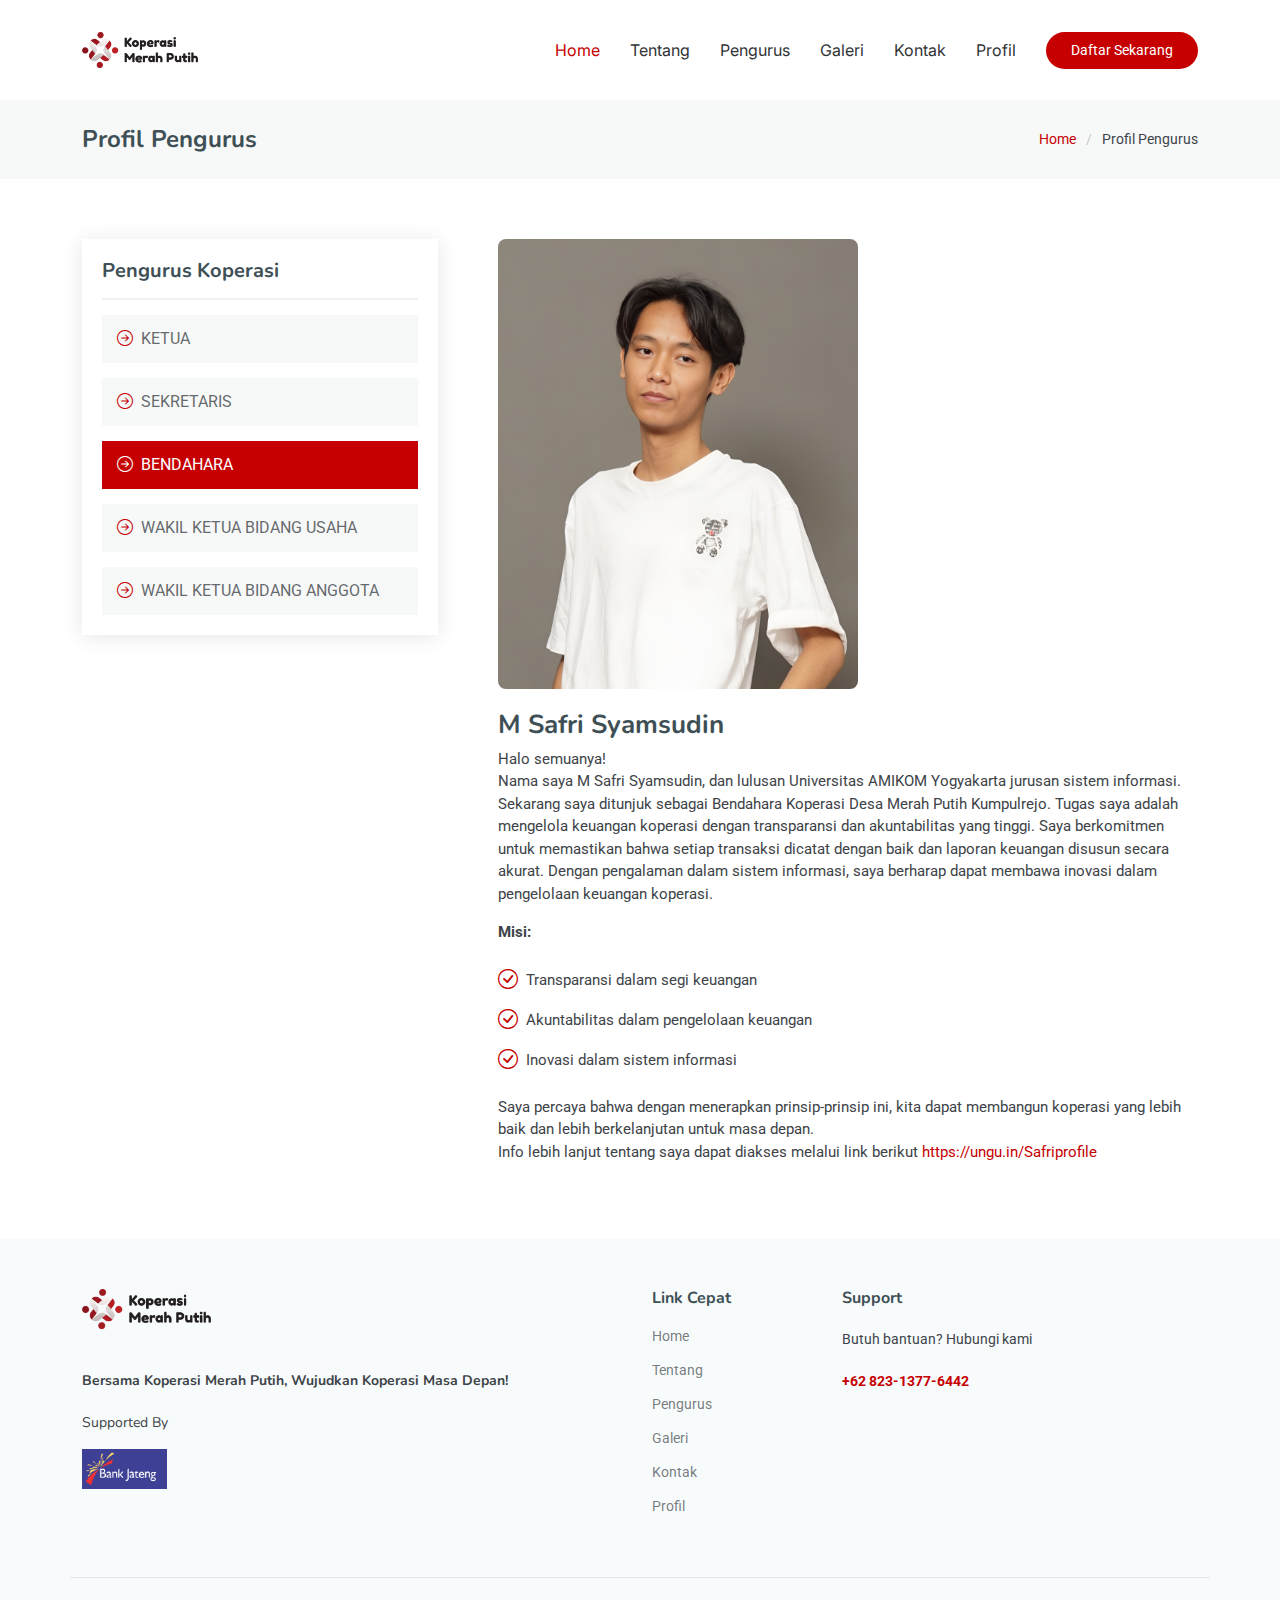
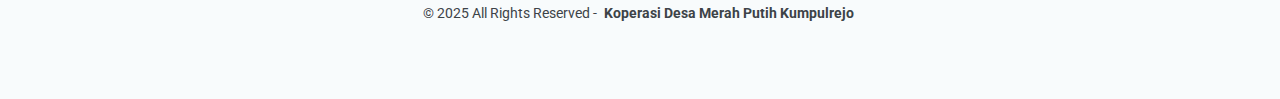
<file: profil-bendahara.html>
<!DOCTYPE html>
<html lang="en">

<head>
  <meta charset="utf-8">
  <meta content="width=device-width, initial-scale=1.0" name="viewport">
  <title>Profil Pengurus</title>
  <meta name="description" content="">
  <meta name="keywords" content="">

  <!-- Favicons -->
  <link href="assets/img/favicon.png" rel="icon">
  <link href="assets/img/apple-touch-icon.png" rel="apple-touch-icon">

  <!-- Fonts -->
  <link href="https://fonts.googleapis.com" rel="preconnect">
  <link href="https://fonts.gstatic.com" rel="preconnect" crossorigin>
  <link href="https://fonts.googleapis.com/css2?family=Roboto:ital,wght@0,100;0,300;0,400;0,500;0,700;0,900;1,100;1,300;1,400;1,500;1,700;1,900&family=Inter:wght@100;200;300;400;500;600;700;800;900&family=Nunito:ital,wght@0,200;0,300;0,400;0,500;0,600;0,700;0,800;0,900;1,200;1,300;1,400;1,500;1,600;1,700;1,800;1,900&display=swap" rel="stylesheet">

  <!-- Vendor CSS Files -->
  <link href="assets/vendor/bootstrap/css/bootstrap.min.css" rel="stylesheet">
  <link href="assets/vendor/bootstrap-icons/bootstrap-icons.css" rel="stylesheet">
  <link href="assets/vendor/aos/aos.css" rel="stylesheet">
  <link href="assets/vendor/glightbox/css/glightbox.min.css" rel="stylesheet">
  <link href="assets/vendor/swiper/swiper-bundle.min.css" rel="stylesheet">

  <!-- Main CSS File -->
  <link href="assets/css/main.css" rel="stylesheet">
</head>

<body class="service-details-page">

  <header id="header" class="header d-flex align-items-center sticky-top">
    <div class="container-fluid container-xl position-relative d-flex align-items-center">

      <a href="/" class="logo d-flex align-items-center me-auto">
        <img src="assets/img/logo.png" alt="">
      </a>

      <nav id="navmenu" class="navmenu">
        <ul>
          <li><a href="/#hero" class="active">Home</a></li>
          <li><a href="/#about">Tentang</a></li>
          <li><a href="/#features">Pengurus</a></li>
          <li><a href="/#galeri">Galeri</a></li>
          <li><a href="/#kontak">Kontak</a></li>
          <li><a href="#">Profil</a></li>
        </ul>
        <i class="mobile-nav-toggle d-xl-none bi bi-list"></i>
      </nav>
     <a class="btn-getstarted" href="https://forms.gle/8azUoTDQBbZMEzgP6">Daftar Sekarang</a>
    </div>
  </header>

  <main class="main">

    <!-- Page Title -->
    <div class="page-title" data-aos="fade">
      <div class="container d-lg-flex justify-content-between align-items-center">
        <h1 class="mb-2 mb-lg-0">Profil Pengurus</h1>
        <nav class="breadcrumbs">
          <ol>
            <li><a href="/">Home</a></li>
            <li class="current">Profil Pengurus</li>
          </ol>
        </nav>
      </div>
    </div><!-- End Page Title -->

    <!-- Service Details Section -->
    <section id="service-details" class="service-details section">

      <div class="container">

        <div class="row gy-5">

          <div class="col-lg-4" data-aos="fade-up" data-aos-delay="100">

            <div class="service-box">
              <h4>Pengurus Koperasi</h4>
              <div class="services-list">
                <a href="profil-ketua.html"><i class="bi bi-arrow-right-circle"></i><span>KETUA</span></a>
                <a href="profil-sekretaris.html"><i class="bi bi-arrow-right-circle"></i><span>SEKRETARIS</span></a>
                <a href="#" class="active"><i class="bi bi-arrow-right-circle"></i><span>BENDAHARA</span></a>
                <a href="profil-wkbu.html"><i class="bi bi-arrow-right-circle"></i><span>WAKIL KETUA BIDANG USAHA</span></a>
                <a href="profil-wkba.html"><i class="bi bi-arrow-right-circle"></i><span>WAKIL KETUA BIDANG ANGGOTA</span></a>
              </div>
            </div><!-- End Services List -->

          </div>

          <div class="col-lg-8 ps-lg-5" data-aos="fade-up" data-aos-delay="200">
            <img src="assets/img/pengurus/safri.JPG" alt="" class="img-fluid services-img">
            <h3>M Safri Syamsudin</h3>
            <p>
             Halo semuanya!<br>
             Nama saya M Safri Syamsudin, dan lulusan Universitas AMIKOM Yogyakarta jurusan sistem informasi.<br>
             Sekarang saya ditunjuk sebagai Bendahara Koperasi Desa Merah Putih Kumpulrejo. Tugas saya adalah mengelola keuangan koperasi dengan transparansi dan akuntabilitas yang tinggi. Saya berkomitmen untuk memastikan bahwa setiap transaksi dicatat dengan baik dan laporan keuangan disusun secara akurat. Dengan pengalaman dalam sistem informasi, saya berharap dapat membawa inovasi dalam pengelolaan keuangan koperasi.
            </p>
            <ul>
              <p><strong>Misi:</strong></p>
              <li><i class="bi bi-check-circle"></i> <span>Transparansi dalam segi keuangan</span></li>
              <li><i class="bi bi-check-circle"></i> <span>Akuntabilitas dalam pengelolaan keuangan</span></li>
              <li><i class="bi bi-check-circle"></i> <span>Inovasi dalam sistem informasi</span></li>
            </ul>
            <p>
             Saya percaya bahwa dengan menerapkan prinsip-prinsip ini, kita dapat membangun koperasi yang lebih baik dan lebih berkelanjutan untuk masa depan.
            <br>
            Info lebih lanjut tentang saya dapat diakses melalui link berikut <a href="https://ungu.in/Safriprofile">https://ungu.in/Safriprofile</a>
            </p>
          </div>

        </div>

      </div>

    </section><!-- /Service Details Section -->

  </main>

   <footer id="footer" class="footer position-relative light-background">

    <div class="container footer-top">
      <div class="row gy-4">
        <div class="col-lg-6 col-md-6 footer-about">
          <a href="/" class="logo d-flex align-items-center">
            <img src="assets/img/logo.png" alt="">
          </a>
          <div class="footer-kontak pt-3">
            <p><strong>Bersama Koperasi Merah Putih, Wujudkan Koperasi Masa Depan!</strong></p>
          </div>
          <div class="footer-about pt-3">
            <p>Supported By</p>
          </div>
          <div class="logo d-flex align-items-center mt-3">
            <img src="assets/img/clients/logo-bankjateng.png" alt="" class="img-fluid">
          </div>
        </div>

        <div class="col-lg-2 col-md-3 footer-links">
          <h4>Link Cepat</h4>
          <ul>
            <li><a href="/#hero" class="active">Home</a></li>
            <li><a href="/#about">Tentang</a></li>
            <li><a href="/#features">Pengurus</a></li>
            <li><a href="/#galeri">Galeri</a></li>
            <li><a href="/#kontak">Kontak</a></li>
            <li><a href="#">Profil</a></li>
          </ul>
        </div>

        <div class="col-lg-4 col-md-12 footer-newsletter">
          <h4>Support</h4>
          <p>Butuh bantuan? Hubungi kami
            <a href="https://api.whatsapp.com/send?phone=6282313776442"><br><br><strong>+62 823-1377-6442</strong></a>
          </p>
        </div>

      </div>
    </div>

    <div class="container copyright text-center mt-4">
      <p>© 2025 All Rights Reserved - <span><strong class="px-1 sitename">Koperasi Desa Merah Putih Kumpulrejo</strong></span></p>
    </div>

  </footer>

  <!-- Scroll Top -->
  <a href="#" id="scroll-top" class="scroll-top d-flex align-items-center justify-content-center"><i class="bi bi-arrow-up-short"></i></a>

  <!-- Preloader -->
  <div id="preloader"></div>

  <!-- Vendor JS Files -->
  <script src="assets/vendor/bootstrap/js/bootstrap.bundle.min.js"></script>
  <script src="assets/vendor/aos/aos.js"></script>
  <script src="assets/vendor/glightbox/js/glightbox.min.js"></script>
  <script src="assets/vendor/swiper/swiper-bundle.min.js"></script>

  <!-- Main JS File -->
  <script src="assets/js/main.js"></script>

</body>

</html>
</file>
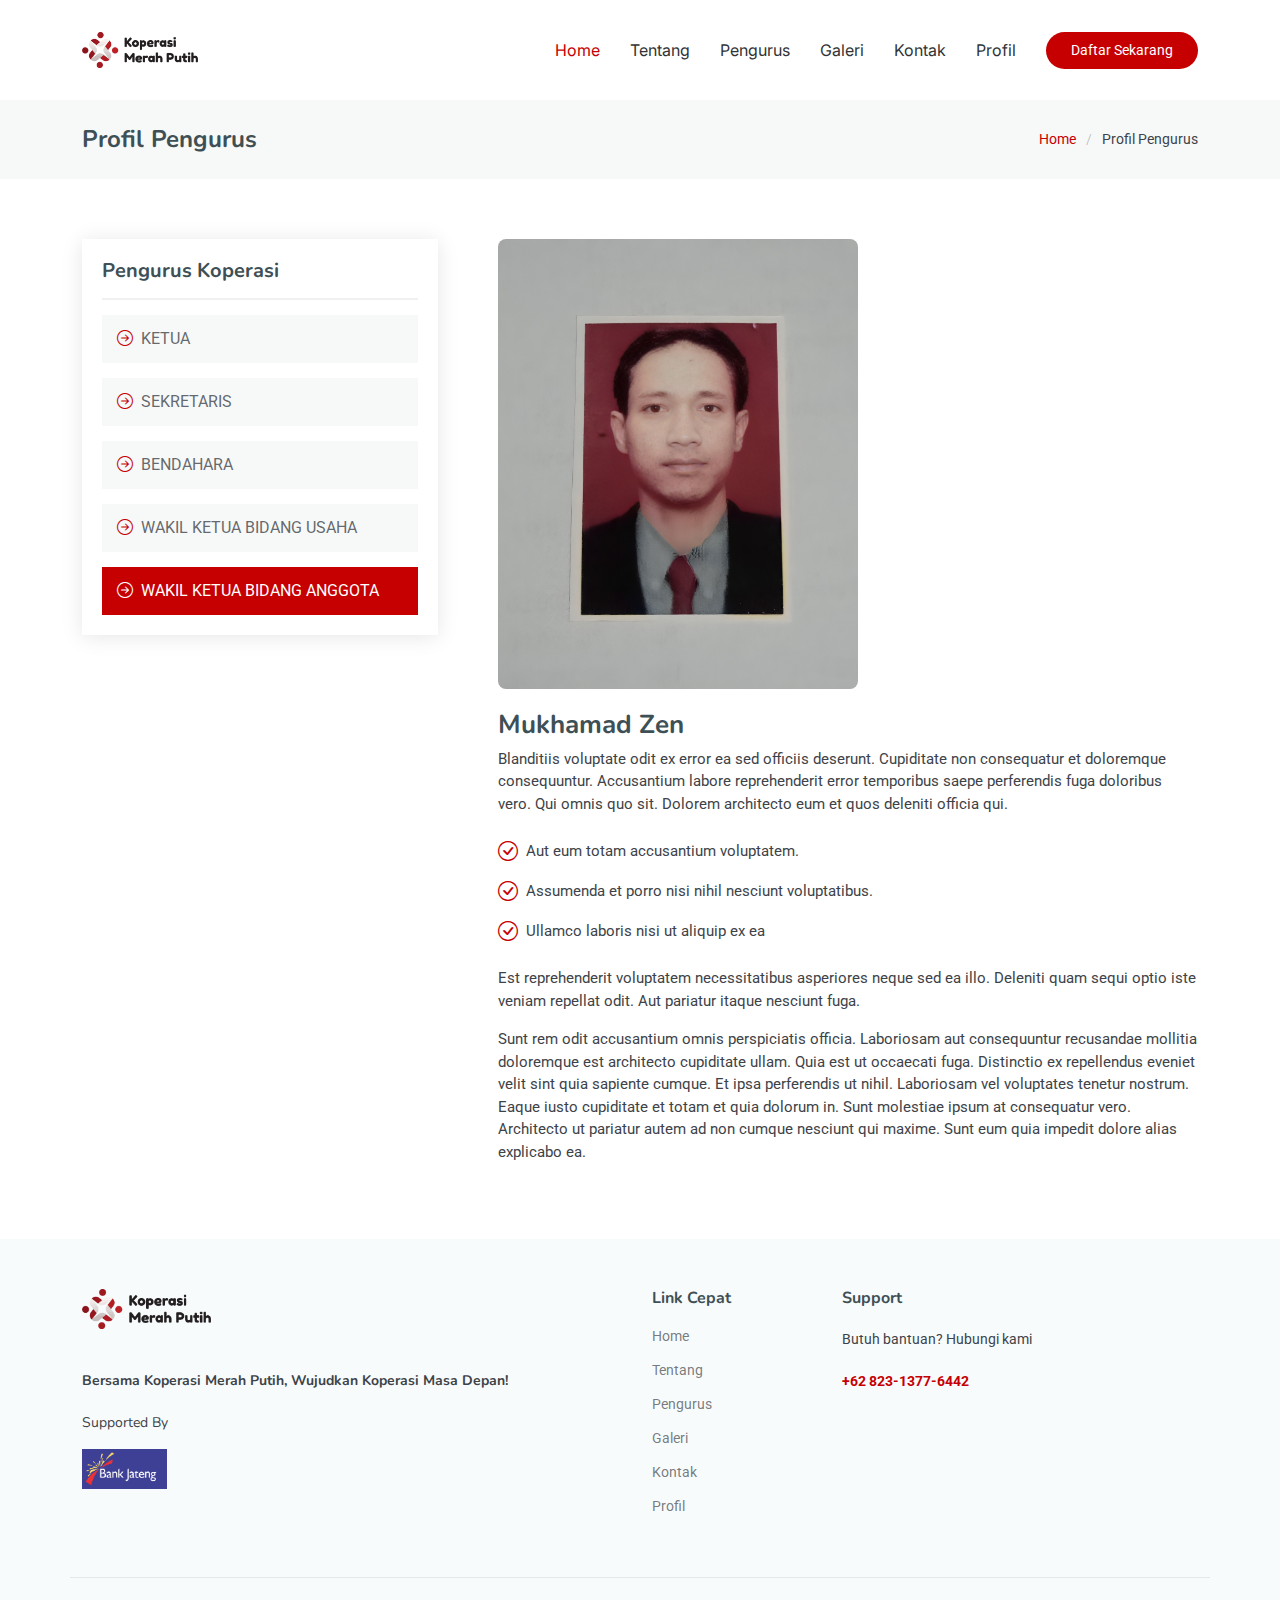
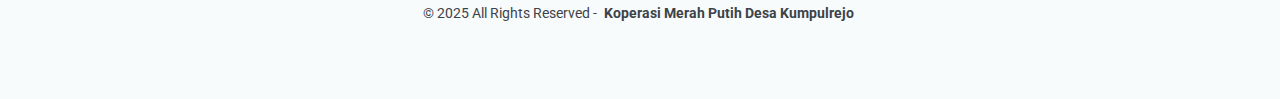
<file: profil-WKBA.html>
<!DOCTYPE html>
<html lang="en">

<head>
  <meta charset="utf-8">
  <meta content="width=device-width, initial-scale=1.0" name="viewport">
  <title>Profil Pengurus</title>
  <meta name="description" content="">
  <meta name="keywords" content="">

  <!-- Favicons -->
  <link href="assets/img/favicon.png" rel="icon">
  <link href="assets/img/apple-touch-icon.png" rel="apple-touch-icon">

  <!-- Fonts -->
  <link href="https://fonts.googleapis.com" rel="preconnect">
  <link href="https://fonts.gstatic.com" rel="preconnect" crossorigin>
  <link href="https://fonts.googleapis.com/css2?family=Roboto:ital,wght@0,100;0,300;0,400;0,500;0,700;0,900;1,100;1,300;1,400;1,500;1,700;1,900&family=Inter:wght@100;200;300;400;500;600;700;800;900&family=Nunito:ital,wght@0,200;0,300;0,400;0,500;0,600;0,700;0,800;0,900;1,200;1,300;1,400;1,500;1,600;1,700;1,800;1,900&display=swap" rel="stylesheet">

  <!-- Vendor CSS Files -->
  <link href="assets/vendor/bootstrap/css/bootstrap.min.css" rel="stylesheet">
  <link href="assets/vendor/bootstrap-icons/bootstrap-icons.css" rel="stylesheet">
  <link href="assets/vendor/aos/aos.css" rel="stylesheet">
  <link href="assets/vendor/glightbox/css/glightbox.min.css" rel="stylesheet">
  <link href="assets/vendor/swiper/swiper-bundle.min.css" rel="stylesheet">

  <!-- Main CSS File -->
  <link href="assets/css/main.css" rel="stylesheet">
</head>

<body class="service-details-page">

  <header id="header" class="header d-flex align-items-center sticky-top">
    <div class="container-fluid container-xl position-relative d-flex align-items-center">

      <a href="/" class="logo d-flex align-items-center me-auto">
        <img src="assets/img/logo.png" alt="">
      </a>

      <nav id="navmenu" class="navmenu">
        <ul>
          <li><a href="/#hero" class="active">Home</a></li>
          <li><a href="/#about">Tentang</a></li>
          <li><a href="/#features">Pengurus</a></li>
          <li><a href="/#galeri">Galeri</a></li>
          <li><a href="/#kontak">Kontak</a></li>
          <li><a href="#">Profil</a></li>
        </ul>
        <i class="mobile-nav-toggle d-xl-none bi bi-list"></i>
      </nav>
     <a class="btn-getstarted" href="https://forms.gle/8azUoTDQBbZMEzgP6">Daftar Sekarang</a>
    </div>
  </header>

  <main class="main">

    <!-- Page Title -->
    <div class="page-title" data-aos="fade">
      <div class="container d-lg-flex justify-content-between align-items-center">
        <h1 class="mb-2 mb-lg-0">Profil Pengurus</h1>
        <nav class="breadcrumbs">
          <ol>
            <li><a href="/">Home</a></li>
            <li class="current">Profil Pengurus</li>
          </ol>
        </nav>
      </div>
    </div><!-- End Page Title -->

    <!-- Service Details Section -->
    <section id="service-details" class="service-details section">

      <div class="container">

        <div class="row gy-5">

          <div class="col-lg-4" data-aos="fade-up" data-aos-delay="100">

            <div class="service-box">
              <h4>Pengurus Koperasi</h4>
              <div class="services-list">
                <a href="profil-ketua.html"><i class="bi bi-arrow-right-circle"></i><span>KETUA</span></a>
                <a href="profil-sekretaris.html"><i class="bi bi-arrow-right-circle"></i><span>SEKRETARIS</span></a>
                <a href="profil-bendahara.html"><i class="bi bi-arrow-right-circle"></i><span>BENDAHARA</span></a>
                <a href="profil-wkbu.html"><i class="bi bi-arrow-right-circle"></i><span>WAKIL KETUA BIDANG USAHA</span></a>
                <a href="#" class="active"><i class="bi bi-arrow-right-circle"></i><span>WAKIL KETUA BIDANG ANGGOTA</span></a>
              </div>
            </div><!-- End Services List -->
          </div>

          <div class="col-lg-8 ps-lg-5" data-aos="fade-up" data-aos-delay="200">
            <img src="assets/img/pengurus/zen.png" alt="" class="img-fluid services-img">
            <h3>Mukhamad Zen</h3>
            <p>
              Blanditiis voluptate odit ex error ea sed officiis deserunt. Cupiditate non consequatur et doloremque consequuntur. Accusantium labore reprehenderit error temporibus saepe perferendis fuga doloribus vero. Qui omnis quo sit. Dolorem architecto eum et quos deleniti officia qui.
            </p>
            <ul>
              <li><i class="bi bi-check-circle"></i> <span>Aut eum totam accusantium voluptatem.</span></li>
              <li><i class="bi bi-check-circle"></i> <span>Assumenda et porro nisi nihil nesciunt voluptatibus.</span></li>
              <li><i class="bi bi-check-circle"></i> <span>Ullamco laboris nisi ut aliquip ex ea</span></li>
            </ul>
            <p>
              Est reprehenderit voluptatem necessitatibus asperiores neque sed ea illo. Deleniti quam sequi optio iste veniam repellat odit. Aut pariatur itaque nesciunt fuga.
            </p>
            <p>
              Sunt rem odit accusantium omnis perspiciatis officia. Laboriosam aut consequuntur recusandae mollitia doloremque est architecto cupiditate ullam. Quia est ut occaecati fuga. Distinctio ex repellendus eveniet velit sint quia sapiente cumque. Et ipsa perferendis ut nihil. Laboriosam vel voluptates tenetur nostrum. Eaque iusto cupiditate et totam et quia dolorum in. Sunt molestiae ipsum at consequatur vero. Architecto ut pariatur autem ad non cumque nesciunt qui maxime. Sunt eum quia impedit dolore alias explicabo ea.
            </p>
          </div>

        </div>

      </div>

    </section><!-- /Service Details Section -->

  </main>

   <footer id="footer" class="footer position-relative light-background">

    <div class="container footer-top">
      <div class="row gy-4">
        <div class="col-lg-6 col-md-6 footer-about">
          <a href="/" class="logo d-flex align-items-center">
            <img src="assets/img/logo.png" alt="">
          </a>
          <div class="footer-kontak pt-3">
            <p><strong>Bersama Koperasi Merah Putih, Wujudkan Koperasi Masa Depan!</strong></p>
          </div>
          <div class="footer-about pt-3">
            <p>Supported By</p>
          </div>
          <div class="logo d-flex align-items-center mt-3">
            <img src="assets/img/clients/logo-bankjateng.png" alt="" class="img-fluid">
          </div>
        </div>

        <div class="col-lg-2 col-md-3 footer-links">
          <h4>Link Cepat</h4>
          <ul>
            <li><a href="/#hero" class="active">Home</a></li>
            <li><a href="/#about">Tentang</a></li>
            <li><a href="/#features">Pengurus</a></li>
            <li><a href="/#galeri">Galeri</a></li>
            <li><a href="/#kontak">Kontak</a></li>
            <li><a href="#">Profil</a></li>
          </ul>
        </div>

        <div class="col-lg-4 col-md-12 footer-newsletter">
          <h4>Support</h4>
          <p>Butuh bantuan? Hubungi kami
            <a href="https://api.whatsapp.com/send?phone=6282313776442"><br><br><strong>+62 823-1377-6442</strong></a>
          </p>
        </div>

      </div>
    </div>

    <div class="container copyright text-center mt-4">
      <p>© 2025 All Rights Reserved - <span><strong class="px-1 sitename">Koperasi Merah Putih Desa
            Kumpulrejo</strong></span></p>
    </div>

  </footer>

  <!-- Scroll Top -->
  <a href="#" id="scroll-top" class="scroll-top d-flex align-items-center justify-content-center"><i class="bi bi-arrow-up-short"></i></a>

  <!-- Preloader -->
  <div id="preloader"></div>

  <!-- Vendor JS Files -->
  <script src="assets/vendor/bootstrap/js/bootstrap.bundle.min.js"></script>
  <script src="assets/vendor/aos/aos.js"></script>
  <script src="assets/vendor/glightbox/js/glightbox.min.js"></script>
  <script src="assets/vendor/swiper/swiper-bundle.min.js"></script>

  <!-- Main JS File -->
  <script src="assets/js/main.js"></script>

</body>

</html>
</file>
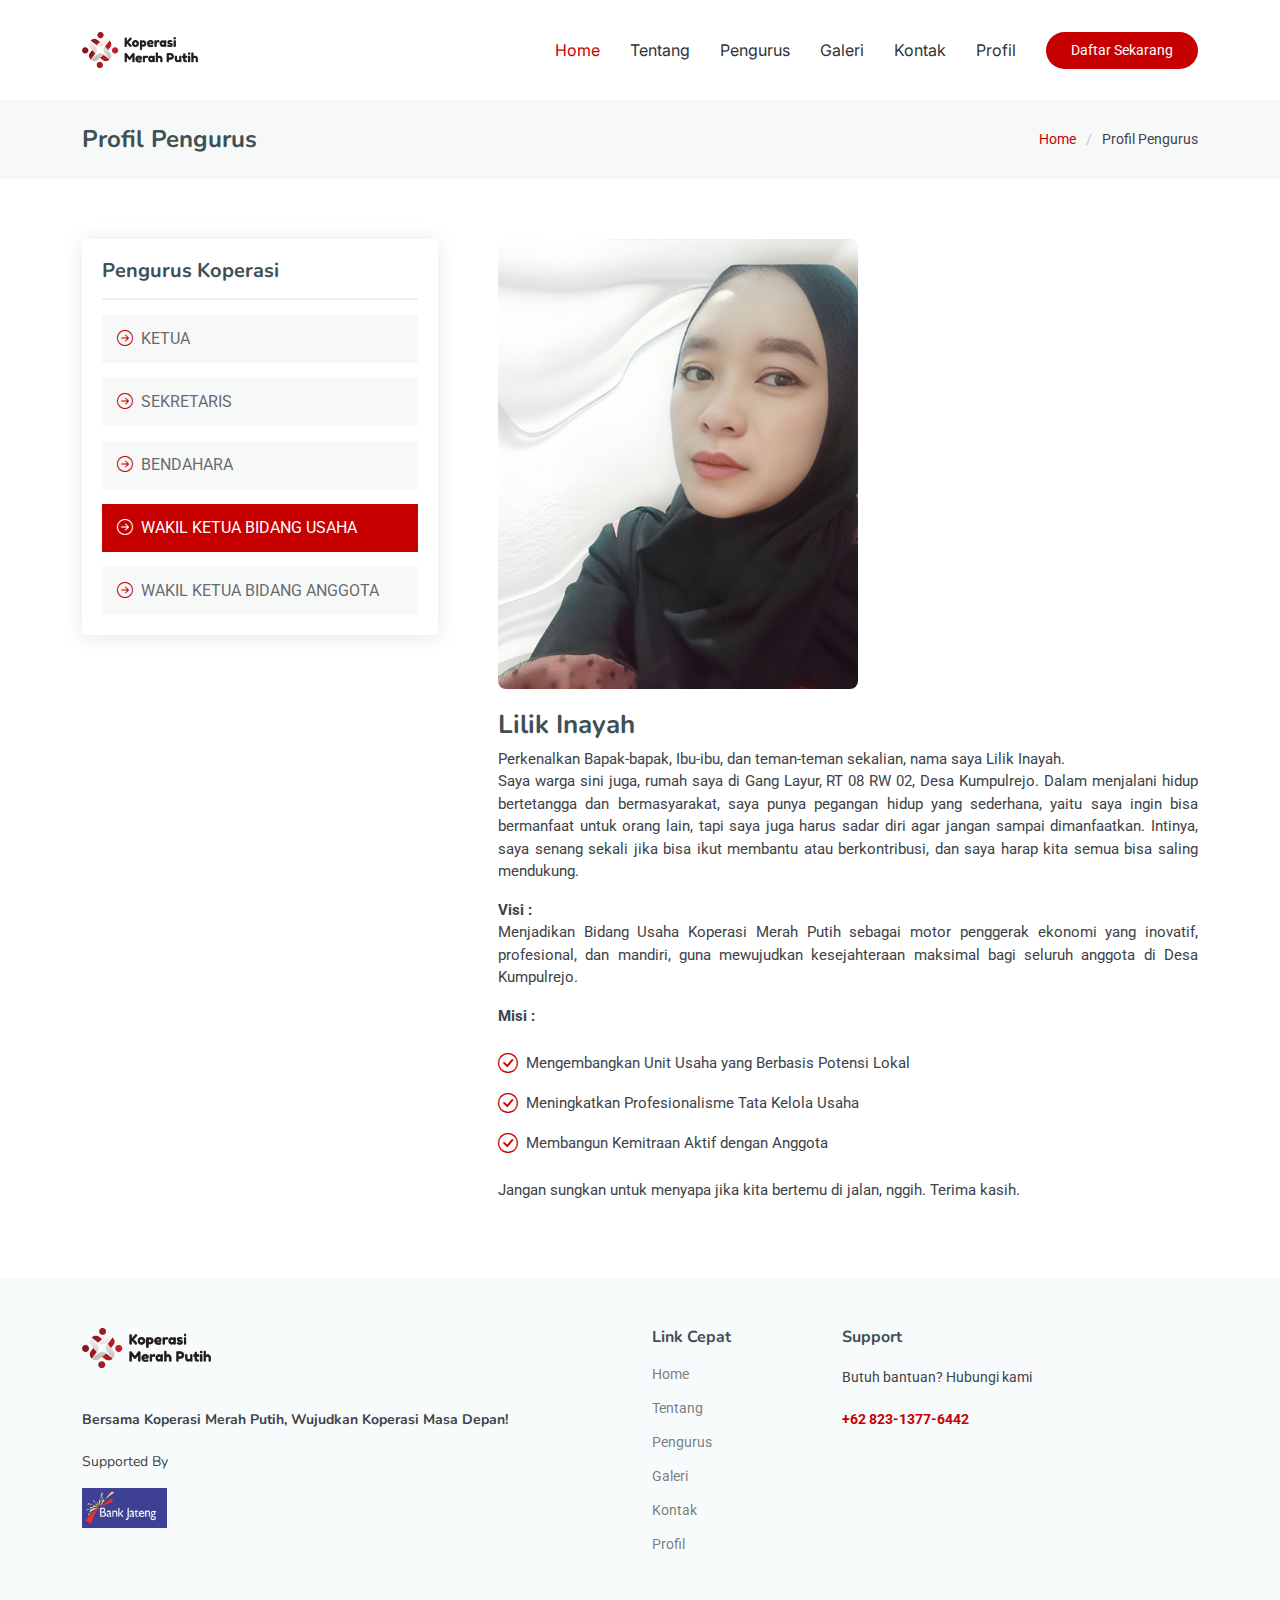
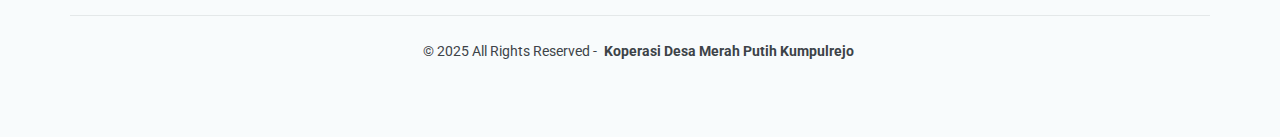
<file: profil-WKBU.html>
<!DOCTYPE html>
<html lang="en">

<head>
  <meta charset="utf-8">
  <meta content="width=device-width, initial-scale=1.0" name="viewport">
  <title>Profil Pengurus</title>
  <meta name="description" content="">
  <meta name="keywords" content="">

  <!-- Favicons -->
  <link href="assets/img/favicon.png" rel="icon">
  <link href="assets/img/apple-touch-icon.png" rel="apple-touch-icon">

  <!-- Fonts -->
  <link href="https://fonts.googleapis.com" rel="preconnect">
  <link href="https://fonts.gstatic.com" rel="preconnect" crossorigin>
  <link href="https://fonts.googleapis.com/css2?family=Roboto:ital,wght@0,100;0,300;0,400;0,500;0,700;0,900;1,100;1,300;1,400;1,500;1,700;1,900&family=Inter:wght@100;200;300;400;500;600;700;800;900&family=Nunito:ital,wght@0,200;0,300;0,400;0,500;0,600;0,700;0,800;0,900;1,200;1,300;1,400;1,500;1,600;1,700;1,800;1,900&display=swap" rel="stylesheet">

  <!-- Vendor CSS Files -->
  <link href="assets/vendor/bootstrap/css/bootstrap.min.css" rel="stylesheet">
  <link href="assets/vendor/bootstrap-icons/bootstrap-icons.css" rel="stylesheet">
  <link href="assets/vendor/aos/aos.css" rel="stylesheet">
  <link href="assets/vendor/glightbox/css/glightbox.min.css" rel="stylesheet">
  <link href="assets/vendor/swiper/swiper-bundle.min.css" rel="stylesheet">

  <!-- Main CSS File -->
  <link href="assets/css/main.css" rel="stylesheet">
</head>

<body class="service-details-page">

  <header id="header" class="header d-flex align-items-center sticky-top">
    <div class="container-fluid container-xl position-relative d-flex align-items-center">

      <a href="/" class="logo d-flex align-items-center me-auto">
        <img src="assets/img/logo.png" alt="">
      </a>

      <nav id="navmenu" class="navmenu">
        <ul>
          <li><a href="/" class="active">Home</a></li>
          <li><a href="/#about">Tentang</a></li>
          <li><a href="/#features">Pengurus</a></li>
          <li><a href="/#galeri">Galeri</a></li>
          <li><a href="/#kontak">Kontak</a></li>
          <li><a href="#">Profil</a></li>
        </ul>
        <i class="mobile-nav-toggle d-xl-none bi bi-list"></i>
      </nav>
     <a class="btn-getstarted" href="https://forms.gle/8azUoTDQBbZMEzgP6">Daftar Sekarang</a>
    </div>
  </header>

  <main class="main">

    <!-- Page Title -->
    <div class="page-title" data-aos="fade">
      <div class="container d-lg-flex justify-content-between align-items-center">
        <h1 class="mb-2 mb-lg-0">Profil Pengurus</h1>
        <nav class="breadcrumbs">
          <ol>
            <li><a href="/">Home</a></li>
            <li class="current">Profil Pengurus</li>
          </ol>
        </nav>
      </div>
    </div><!-- End Page Title -->

    <!-- Service Details Section -->
    <section id="service-details" class="service-details section">

      <div class="container">

        <div class="row gy-5">

          <div class="col-lg-4" data-aos="fade-up" data-aos-delay="100">

            <div class="service-box">
              <h4>Pengurus Koperasi</h4>
              <div class="services-list">
                <a href="profil-ketua.html"><i class="bi bi-arrow-right-circle"></i><span>KETUA</span></a>
                <a href="profil-sekretaris.html"><i class="bi bi-arrow-right-circle"></i><span>SEKRETARIS</span></a>
                <a href="profil-bendahara.html"><i class="bi bi-arrow-right-circle"></i><span>BENDAHARA</span></a>
                <a href="#" class="active"><i class="bi bi-arrow-right-circle"></i><span>WAKIL KETUA BIDANG USAHA</span></a>
                <a href="profil-wkba.html"><i class="bi bi-arrow-right-circle"></i><span>WAKIL KETUA BIDANG ANGGOTA</span></a>
              </div>
            </div><!-- End Services List -->
          </div>

          <div class="col-lg-8 ps-lg-5" data-aos="fade-up" data-aos-delay="200" style="text-align: justify;">
            <img src="assets/img/pengurus/lilik.png" alt="" class="img-fluid services-img" loading="lazy">
            <h3>Lilik Inayah</h3>
            <p>
              Perkenalkan Bapak-bapak, Ibu-ibu, dan teman-teman sekalian, nama saya Lilik Inayah. 
              <br>Saya warga sini juga, rumah saya di Gang Layur, RT 08 RW 02, Desa Kumpulrejo. Dalam menjalani hidup bertetangga dan bermasyarakat, saya punya pegangan hidup yang sederhana, yaitu saya ingin bisa bermanfaat untuk orang lain, tapi saya juga harus sadar diri agar jangan sampai dimanfaatkan. Intinya, saya senang sekali jika bisa ikut membantu atau berkontribusi, dan saya harap kita semua bisa saling mendukung.
            </p>
            <ul>
              <p><strong>Visi :</strong> <br>Menjadikan Bidang Usaha Koperasi Merah Putih sebagai motor penggerak ekonomi yang inovatif, profesional, dan mandiri, guna mewujudkan kesejahteraan maksimal bagi seluruh anggota di Desa Kumpulrejo.</p>
              <p><strong>Misi :</strong></p>
              <li><i class="bi bi-check-circle"></i> <span>Mengembangkan Unit Usaha yang Berbasis Potensi Lokal</span></li>
              <li><i class="bi bi-check-circle"></i> <span>Meningkatkan Profesionalisme Tata Kelola Usaha</span></li>
              <li><i class="bi bi-check-circle"></i> <span>Membangun Kemitraan Aktif dengan Anggota</span></li>
            </ul>
            <p> Jangan sungkan untuk menyapa jika kita bertemu di jalan, nggih. Terima kasih.</p>
          </div>

        </div>

      </div>

    </section><!-- /Service Details Section -->

  </main>

   <footer id="footer" class="footer position-relative light-background">

    <div class="container footer-top">
      <div class="row gy-4">
        <div class="col-lg-6 col-md-6 footer-about">
          <a href="/" class="logo d-flex align-items-center">
            <img src="assets/img/logo.png" alt="">
          </a>
          <div class="footer-kontak pt-3">
            <p><strong>Bersama Koperasi Merah Putih, Wujudkan Koperasi Masa Depan!</strong></p>
          </div>
          <div class="footer-about pt-3">
            <p>Supported By</p>
          </div>
          <div class="logo d-flex align-items-center mt-3">
            <img src="assets/img/clients/logo-bankjateng.png" alt="" class="img-fluid">
          </div>
        </div>

        <div class="col-lg-2 col-md-3 footer-links">
          <h4>Link Cepat</h4>
          <ul>
            <li><a href="/" class="active">Home</a></li>
            <li><a href="/#about">Tentang</a></li>
            <li><a href="/#features">Pengurus</a></li>
            <li><a href="/#galeri">Galeri</a></li>
            <li><a href="/#kontak">Kontak</a></li>
            <li><a href="#">Profil</a></li>
          </ul>
        </div>

        <div class="col-lg-4 col-md-12 footer-newsletter">
          <h4>Support</h4>
          <p>Butuh bantuan? Hubungi kami
            <a href="https://api.whatsapp.com/send?phone=6282313776442" target="_blank"><br><br><strong>+62 823-1377-6442</strong></a>
          </p>
        </div>

      </div>
    </div>

    <div class="container copyright text-center mt-4">
      <p>© 2025 All Rights Reserved - <span><strong class="px-1 sitename">Koperasi Desa Merah Putih
            Kumpulrejo</strong></span></p>
    </div>

  </footer>

  <!-- Scroll Top -->
  <a href="#" id="scroll-top" class="scroll-top d-flex align-items-center justify-content-center"><i class="bi bi-arrow-up-short"></i></a>

  <!-- Vendor JS Files -->
  <script src="assets/vendor/bootstrap/js/bootstrap.bundle.min.js"></script>
  <script src="assets/vendor/aos/aos.js"></script>
  <script src="assets/vendor/glightbox/js/glightbox.min.js"></script>
  <script src="assets/vendor/swiper/swiper-bundle.min.js"></script>

  <!-- Main JS File -->
  <script src="assets/js/main.js"></script>

</body>

</html>
</file>
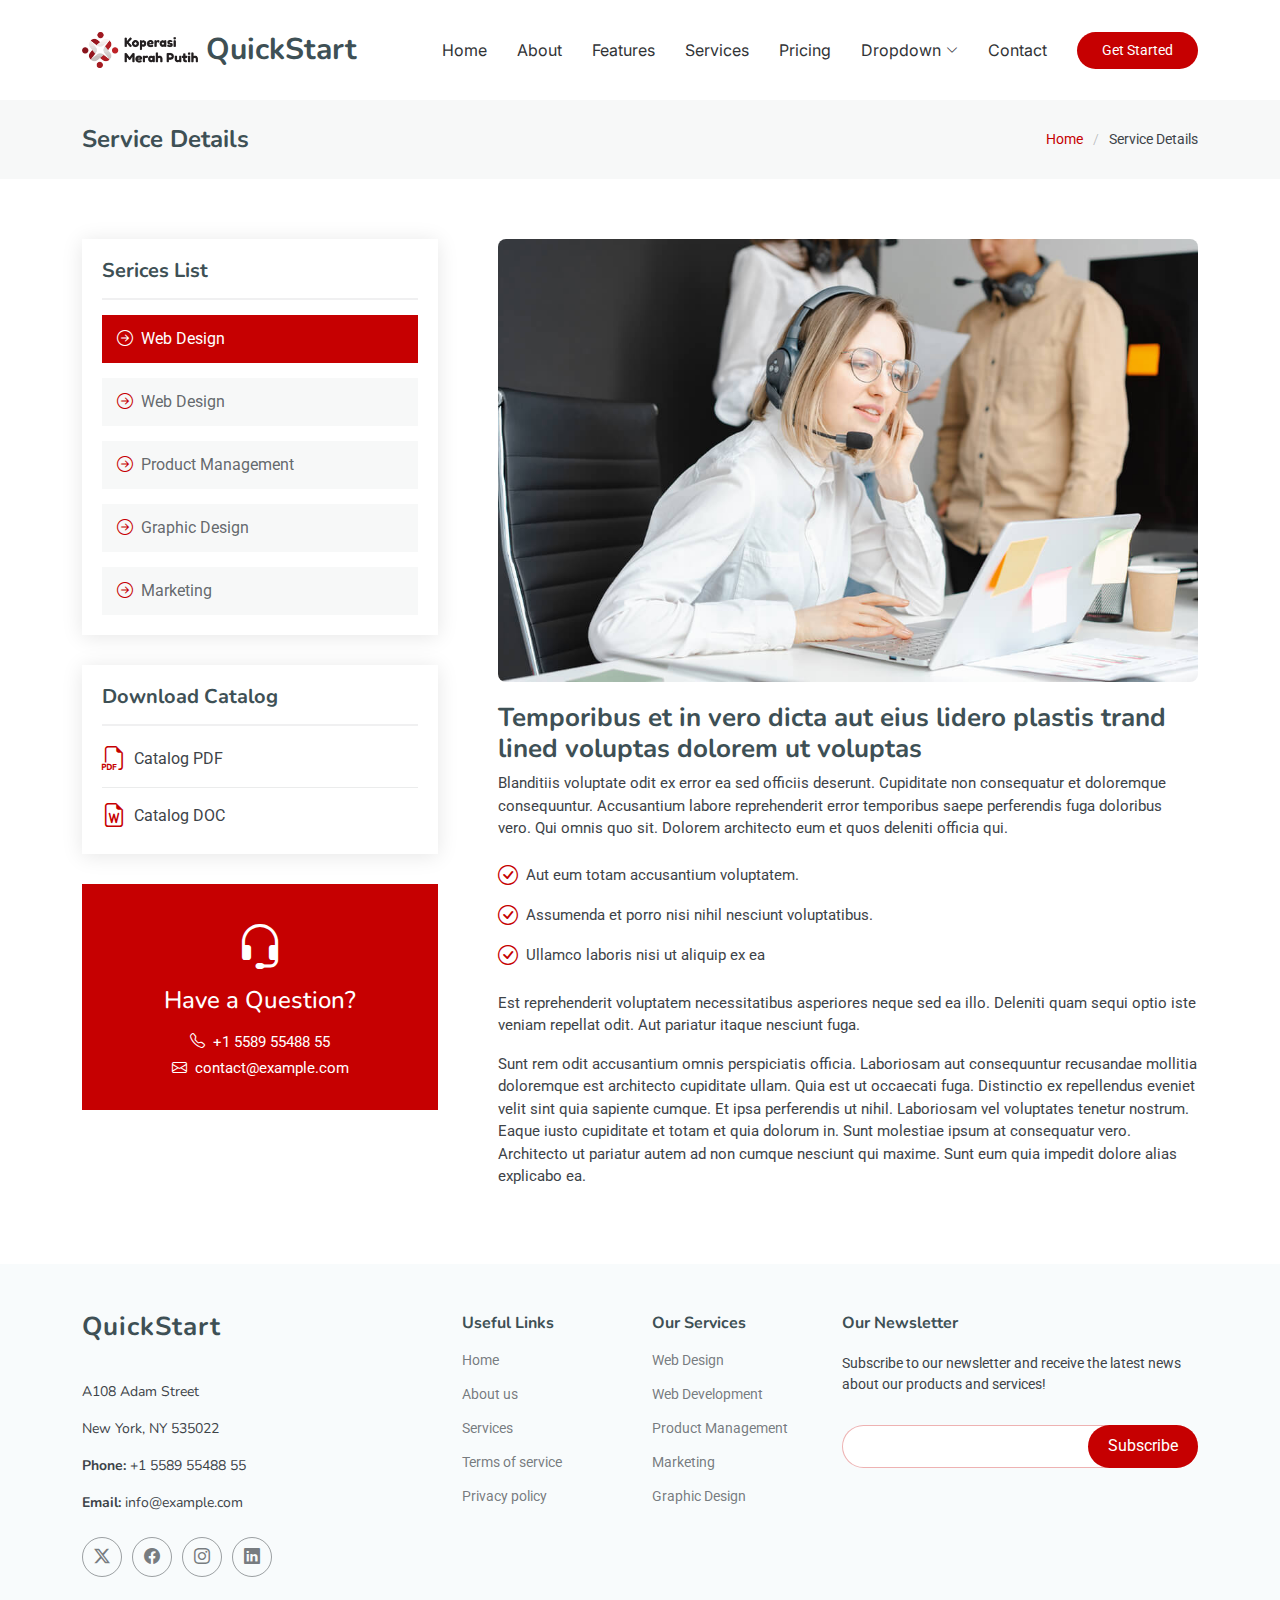
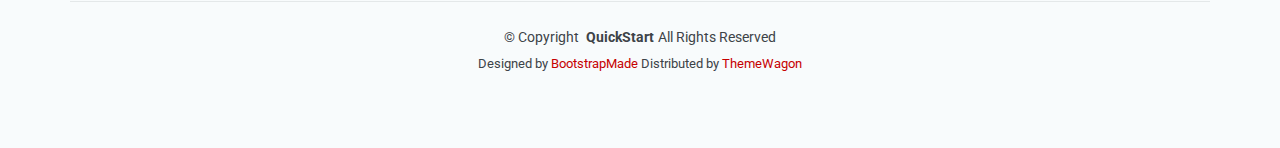
<file: service-details.html>
<!DOCTYPE html>
<html lang="en">

<head>
  <meta charset="utf-8">
  <meta content="width=device-width, initial-scale=1.0" name="viewport">
  <title>Service Details - QuickStart Bootstrap Template</title>
  <meta name="description" content="">
  <meta name="keywords" content="">

  <!-- Favicons -->
  <link href="assets/img/favicon.png" rel="icon">
  <link href="assets/img/apple-touch-icon.png" rel="apple-touch-icon">

  <!-- Fonts -->
  <link href="https://fonts.googleapis.com" rel="preconnect">
  <link href="https://fonts.gstatic.com" rel="preconnect" crossorigin>
  <link href="https://fonts.googleapis.com/css2?family=Roboto:ital,wght@0,100;0,300;0,400;0,500;0,700;0,900;1,100;1,300;1,400;1,500;1,700;1,900&family=Inter:wght@100;200;300;400;500;600;700;800;900&family=Nunito:ital,wght@0,200;0,300;0,400;0,500;0,600;0,700;0,800;0,900;1,200;1,300;1,400;1,500;1,600;1,700;1,800;1,900&display=swap" rel="stylesheet">

  <!-- Vendor CSS Files -->
  <link href="assets/vendor/bootstrap/css/bootstrap.min.css" rel="stylesheet">
  <link href="assets/vendor/bootstrap-icons/bootstrap-icons.css" rel="stylesheet">
  <link href="assets/vendor/aos/aos.css" rel="stylesheet">
  <link href="assets/vendor/glightbox/css/glightbox.min.css" rel="stylesheet">
  <link href="assets/vendor/swiper/swiper-bundle.min.css" rel="stylesheet">

  <!-- Main CSS File -->
  <link href="assets/css/main.css" rel="stylesheet">

  <!-- =======================================================
  * Template Name: QuickStart
  * Template URL: https://bootstrapmade.com/quickstart-bootstrap-startup-website-template/
  * Updated: Aug 07 2024 with Bootstrap v5.3.3
  * Author: BootstrapMade.com
  * License: https://bootstrapmade.com/license/
  ======================================================== -->
</head>

<body class="service-details-page">

  <header id="header" class="header d-flex align-items-center sticky-top">
    <div class="container-fluid container-xl position-relative d-flex align-items-center">

      <a href="index.html" class="logo d-flex align-items-center me-auto">
        <img src="assets/img/logo.png" alt="">
        <h1 class="sitename">QuickStart</h1>
      </a>

      <nav id="navmenu" class="navmenu">
        <ul>
          <li><a href="index.html#hero">Home</a></li>
          <li><a href="index.html#about">About</a></li>
          <li><a href="index.html#features">Features</a></li>
          <li><a href="index.html#services">Services</a></li>
          <li><a href="index.html#pricing">Pricing</a></li>
          <li class="dropdown"><a href="#"><span>Dropdown</span> <i class="bi bi-chevron-down toggle-dropdown"></i></a>
            <ul>
              <li><a href="#">Dropdown 1</a></li>
              <li class="dropdown"><a href="#"><span>Deep Dropdown</span> <i class="bi bi-chevron-down toggle-dropdown"></i></a>
                <ul>
                  <li><a href="#">Deep Dropdown 1</a></li>
                  <li><a href="#">Deep Dropdown 2</a></li>
                  <li><a href="#">Deep Dropdown 3</a></li>
                  <li><a href="#">Deep Dropdown 4</a></li>
                  <li><a href="#">Deep Dropdown 5</a></li>
                </ul>
              </li>
              <li><a href="#">Dropdown 2</a></li>
              <li><a href="#">Dropdown 3</a></li>
              <li><a href="#">Dropdown 4</a></li>
            </ul>
          </li>
          <li><a href="index.html#contact">Contact</a></li>
        </ul>
        <i class="mobile-nav-toggle d-xl-none bi bi-list"></i>
      </nav>

      <a class="btn-getstarted" href="index.html#about">Get Started</a>

    </div>
  </header>

  <main class="main">

    <!-- Page Title -->
    <div class="page-title" data-aos="fade">
      <div class="container d-lg-flex justify-content-between align-items-center">
        <h1 class="mb-2 mb-lg-0">Service Details</h1>
        <nav class="breadcrumbs">
          <ol>
            <li><a href="index.html">Home</a></li>
            <li class="current">Service Details</li>
          </ol>
        </nav>
      </div>
    </div><!-- End Page Title -->

    <!-- Service Details Section -->
    <section id="service-details" class="service-details section">

      <div class="container">

        <div class="row gy-5">

          <div class="col-lg-4" data-aos="fade-up" data-aos-delay="100">

            <div class="service-box">
              <h4>Serices List</h4>
              <div class="services-list">
                <a href="#" class="active"><i class="bi bi-arrow-right-circle"></i><span>Web Design</span></a>
                <a href="#"><i class="bi bi-arrow-right-circle"></i><span>Web Design</span></a>
                <a href="#"><i class="bi bi-arrow-right-circle"></i><span>Product Management</span></a>
                <a href="#"><i class="bi bi-arrow-right-circle"></i><span>Graphic Design</span></a>
                <a href="#"><i class="bi bi-arrow-right-circle"></i><span>Marketing</span></a>
              </div>
            </div><!-- End Services List -->

            <div class="service-box">
              <h4>Download Catalog</h4>
              <div class="download-catalog">
                <a href="#"><i class="bi bi-filetype-pdf"></i><span>Catalog PDF</span></a>
                <a href="#"><i class="bi bi-file-earmark-word"></i><span>Catalog DOC</span></a>
              </div>
            </div><!-- End Services List -->

            <div class="help-box d-flex flex-column justify-content-center align-items-center">
              <i class="bi bi-headset help-icon"></i>
              <h4>Have a Question?</h4>
              <p class="d-flex align-items-center mt-2 mb-0"><i class="bi bi-telephone me-2"></i> <span>+1 5589 55488 55</span></p>
              <p class="d-flex align-items-center mt-1 mb-0"><i class="bi bi-envelope me-2"></i> <a href="mailto:contact@example.com">contact@example.com</a></p>
            </div>

          </div>

          <div class="col-lg-8 ps-lg-5" data-aos="fade-up" data-aos-delay="200">
            <img src="assets/img/services.jpg" alt="" class="img-fluid services-img">
            <h3>Temporibus et in vero dicta aut eius lidero plastis trand lined voluptas dolorem ut voluptas</h3>
            <p>
              Blanditiis voluptate odit ex error ea sed officiis deserunt. Cupiditate non consequatur et doloremque consequuntur. Accusantium labore reprehenderit error temporibus saepe perferendis fuga doloribus vero. Qui omnis quo sit. Dolorem architecto eum et quos deleniti officia qui.
            </p>
            <ul>
              <li><i class="bi bi-check-circle"></i> <span>Aut eum totam accusantium voluptatem.</span></li>
              <li><i class="bi bi-check-circle"></i> <span>Assumenda et porro nisi nihil nesciunt voluptatibus.</span></li>
              <li><i class="bi bi-check-circle"></i> <span>Ullamco laboris nisi ut aliquip ex ea</span></li>
            </ul>
            <p>
              Est reprehenderit voluptatem necessitatibus asperiores neque sed ea illo. Deleniti quam sequi optio iste veniam repellat odit. Aut pariatur itaque nesciunt fuga.
            </p>
            <p>
              Sunt rem odit accusantium omnis perspiciatis officia. Laboriosam aut consequuntur recusandae mollitia doloremque est architecto cupiditate ullam. Quia est ut occaecati fuga. Distinctio ex repellendus eveniet velit sint quia sapiente cumque. Et ipsa perferendis ut nihil. Laboriosam vel voluptates tenetur nostrum. Eaque iusto cupiditate et totam et quia dolorum in. Sunt molestiae ipsum at consequatur vero. Architecto ut pariatur autem ad non cumque nesciunt qui maxime. Sunt eum quia impedit dolore alias explicabo ea.
            </p>
          </div>

        </div>

      </div>

    </section><!-- /Service Details Section -->

  </main>

  <footer id="footer" class="footer position-relative light-background">

    <div class="container footer-top">
      <div class="row gy-4">
        <div class="col-lg-4 col-md-6 footer-about">
          <a href="index.html" class="logo d-flex align-items-center">
            <span class="sitename">QuickStart</span>
          </a>
          <div class="footer-contact pt-3">
            <p>A108 Adam Street</p>
            <p>New York, NY 535022</p>
            <p class="mt-3"><strong>Phone:</strong> <span>+1 5589 55488 55</span></p>
            <p><strong>Email:</strong> <span>info@example.com</span></p>
          </div>
          <div class="social-links d-flex mt-4">
            <a href=""><i class="bi bi-twitter-x"></i></a>
            <a href=""><i class="bi bi-facebook"></i></a>
            <a href=""><i class="bi bi-instagram"></i></a>
            <a href=""><i class="bi bi-linkedin"></i></a>
          </div>
        </div>

        <div class="col-lg-2 col-md-3 footer-links">
          <h4>Useful Links</h4>
          <ul>
            <li><a href="#">Home</a></li>
            <li><a href="#">About us</a></li>
            <li><a href="#">Services</a></li>
            <li><a href="#">Terms of service</a></li>
            <li><a href="#">Privacy policy</a></li>
          </ul>
        </div>

        <div class="col-lg-2 col-md-3 footer-links">
          <h4>Our Services</h4>
          <ul>
            <li><a href="#">Web Design</a></li>
            <li><a href="#">Web Development</a></li>
            <li><a href="#">Product Management</a></li>
            <li><a href="#">Marketing</a></li>
            <li><a href="#">Graphic Design</a></li>
          </ul>
        </div>

        <div class="col-lg-4 col-md-12 footer-newsletter">
          <h4>Our Newsletter</h4>
          <p>Subscribe to our newsletter and receive the latest news about our products and services!</p>
          <form action="forms/newsletter.php" method="post" class="php-email-form">
            <div class="newsletter-form"><input type="email" name="email"><input type="submit" value="Subscribe"></div>
            <div class="loading">Loading</div>
            <div class="error-message"></div>
            <div class="sent-message">Your subscription request has been sent. Thank you!</div>
          </form>
        </div>

      </div>
    </div>

    <div class="container copyright text-center mt-4">
      <p>© <span>Copyright</span> <strong class="px-1 sitename">QuickStart</strong><span>All Rights Reserved</span></p>
      <div class="credits">
        <!-- All the links in the footer should remain intact. -->
        <!-- You can delete the links only if you've purchased the pro version. -->
        <!-- Licensing information: https://bootstrapmade.com/license/ -->
        <!-- Purchase the pro version with working PHP/AJAX contact form: [buy-url] -->
        Designed by <a href="https://bootstrapmade.com/">BootstrapMade</a> Distributed by <a href="https://themewagon.com">ThemeWagon
      </div>
    </div>

  </footer>

  <!-- Scroll Top -->
  <a href="#" id="scroll-top" class="scroll-top d-flex align-items-center justify-content-center"><i class="bi bi-arrow-up-short"></i></a>

  <!-- Preloader -->
  <div id="preloader"></div>

  <!-- Vendor JS Files -->
  <script src="assets/vendor/bootstrap/js/bootstrap.bundle.min.js"></script>
  <script src="assets/vendor/php-email-form/validate.js"></script>
  <script src="assets/vendor/aos/aos.js"></script>
  <script src="assets/vendor/glightbox/js/glightbox.min.js"></script>
  <script src="assets/vendor/swiper/swiper-bundle.min.js"></script>

  <!-- Main JS File -->
  <script src="assets/js/main.js"></script>

</body>

</html>
</file>
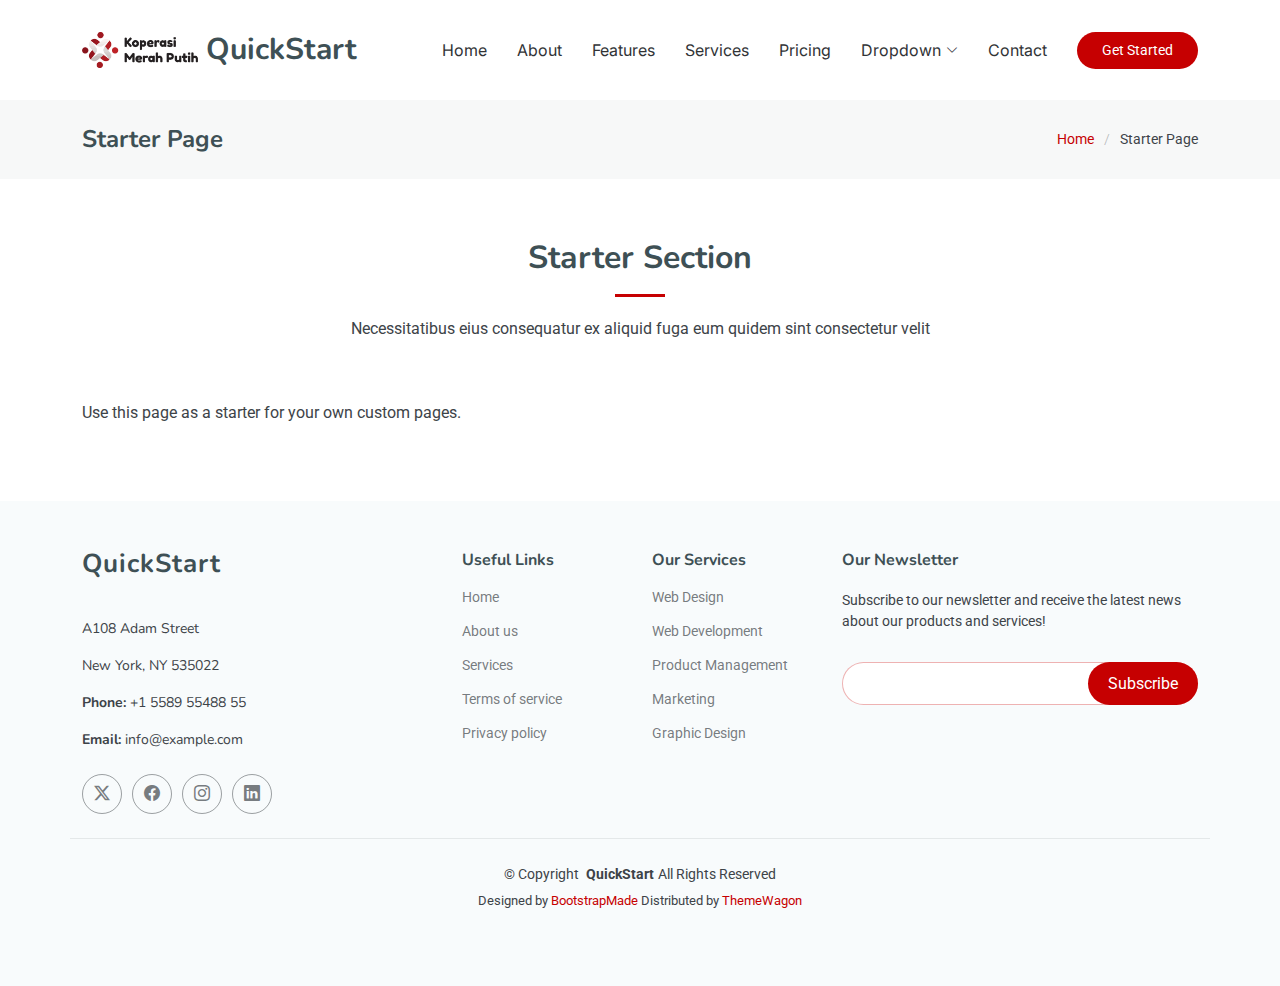
<file: starter-page.html>
<!DOCTYPE html>
<html lang="en">

<head>
  <meta charset="utf-8">
  <meta content="width=device-width, initial-scale=1.0" name="viewport">
  <title>Starter Page - QuickStart Bootstrap Template</title>
  <meta name="description" content="">
  <meta name="keywords" content="">

  <!-- Favicons -->
  <link href="assets/img/favicon.png" rel="icon">
  <link href="assets/img/apple-touch-icon.png" rel="apple-touch-icon">

  <!-- Fonts -->
  <link href="https://fonts.googleapis.com" rel="preconnect">
  <link href="https://fonts.gstatic.com" rel="preconnect" crossorigin>
  <link href="https://fonts.googleapis.com/css2?family=Roboto:ital,wght@0,100;0,300;0,400;0,500;0,700;0,900;1,100;1,300;1,400;1,500;1,700;1,900&family=Inter:wght@100;200;300;400;500;600;700;800;900&family=Nunito:ital,wght@0,200;0,300;0,400;0,500;0,600;0,700;0,800;0,900;1,200;1,300;1,400;1,500;1,600;1,700;1,800;1,900&display=swap" rel="stylesheet">

  <!-- Vendor CSS Files -->
  <link href="assets/vendor/bootstrap/css/bootstrap.min.css" rel="stylesheet">
  <link href="assets/vendor/bootstrap-icons/bootstrap-icons.css" rel="stylesheet">
  <link href="assets/vendor/aos/aos.css" rel="stylesheet">
  <link href="assets/vendor/glightbox/css/glightbox.min.css" rel="stylesheet">
  <link href="assets/vendor/swiper/swiper-bundle.min.css" rel="stylesheet">

  <!-- Main CSS File -->
  <link href="assets/css/main.css" rel="stylesheet">

  <!-- =======================================================
  * Template Name: QuickStart
  * Template URL: https://bootstrapmade.com/quickstart-bootstrap-startup-website-template/
  * Updated: Aug 07 2024 with Bootstrap v5.3.3
  * Author: BootstrapMade.com
  * License: https://bootstrapmade.com/license/
  ======================================================== -->
</head>

<body class="starter-page-page">

  <header id="header" class="header d-flex align-items-center sticky-top">
    <div class="container-fluid container-xl position-relative d-flex align-items-center">

      <a href="index.html" class="logo d-flex align-items-center me-auto">
        <img src="assets/img/logo.png" alt="">
        <h1 class="sitename">QuickStart</h1>
      </a>

      <nav id="navmenu" class="navmenu">
        <ul>
          <li><a href="index.html#hero">Home</a></li>
          <li><a href="index.html#about">About</a></li>
          <li><a href="index.html#features">Features</a></li>
          <li><a href="index.html#services">Services</a></li>
          <li><a href="index.html#pricing">Pricing</a></li>
          <li class="dropdown"><a href="#"><span>Dropdown</span> <i class="bi bi-chevron-down toggle-dropdown"></i></a>
            <ul>
              <li><a href="#">Dropdown 1</a></li>
              <li class="dropdown"><a href="#"><span>Deep Dropdown</span> <i class="bi bi-chevron-down toggle-dropdown"></i></a>
                <ul>
                  <li><a href="#">Deep Dropdown 1</a></li>
                  <li><a href="#">Deep Dropdown 2</a></li>
                  <li><a href="#">Deep Dropdown 3</a></li>
                  <li><a href="#">Deep Dropdown 4</a></li>
                  <li><a href="#">Deep Dropdown 5</a></li>
                </ul>
              </li>
              <li><a href="#">Dropdown 2</a></li>
              <li><a href="#">Dropdown 3</a></li>
              <li><a href="#">Dropdown 4</a></li>
            </ul>
          </li>
          <li><a href="index.html#contact">Contact</a></li>
        </ul>
        <i class="mobile-nav-toggle d-xl-none bi bi-list"></i>
      </nav>

      <a class="btn-getstarted" href="index.html#about">Get Started</a>

    </div>
  </header>

  <main class="main">

    <!-- Page Title -->
    <div class="page-title" data-aos="fade">
      <div class="container d-lg-flex justify-content-between align-items-center">
        <h1 class="mb-2 mb-lg-0">Starter Page</h1>
        <nav class="breadcrumbs">
          <ol>
            <li><a href="index.html">Home</a></li>
            <li class="current">Starter Page</li>
          </ol>
        </nav>
      </div>
    </div><!-- End Page Title -->

    <!-- Starter Section Section -->
    <section id="starter-section" class="starter-section section">

      <!-- Section Title -->
      <div class="container section-title" data-aos="fade-up">
        <h2>Starter Section</h2>
        <p>Necessitatibus eius consequatur ex aliquid fuga eum quidem sint consectetur velit</p>
      </div><!-- End Section Title -->

      <div class="container" data-aos="fade-up">
        <p>Use this page as a starter for your own custom pages.</p>
      </div>

    </section><!-- /Starter Section Section -->

  </main>

  <footer id="footer" class="footer position-relative light-background">

    <div class="container footer-top">
      <div class="row gy-4">
        <div class="col-lg-4 col-md-6 footer-about">
          <a href="index.html" class="logo d-flex align-items-center">
            <span class="sitename">QuickStart</span>
          </a>
          <div class="footer-contact pt-3">
            <p>A108 Adam Street</p>
            <p>New York, NY 535022</p>
            <p class="mt-3"><strong>Phone:</strong> <span>+1 5589 55488 55</span></p>
            <p><strong>Email:</strong> <span>info@example.com</span></p>
          </div>
          <div class="social-links d-flex mt-4">
            <a href=""><i class="bi bi-twitter-x"></i></a>
            <a href=""><i class="bi bi-facebook"></i></a>
            <a href=""><i class="bi bi-instagram"></i></a>
            <a href=""><i class="bi bi-linkedin"></i></a>
          </div>
        </div>

        <div class="col-lg-2 col-md-3 footer-links">
          <h4>Useful Links</h4>
          <ul>
            <li><a href="#">Home</a></li>
            <li><a href="#">About us</a></li>
            <li><a href="#">Services</a></li>
            <li><a href="#">Terms of service</a></li>
            <li><a href="#">Privacy policy</a></li>
          </ul>
        </div>

        <div class="col-lg-2 col-md-3 footer-links">
          <h4>Our Services</h4>
          <ul>
            <li><a href="#">Web Design</a></li>
            <li><a href="#">Web Development</a></li>
            <li><a href="#">Product Management</a></li>
            <li><a href="#">Marketing</a></li>
            <li><a href="#">Graphic Design</a></li>
          </ul>
        </div>

        <div class="col-lg-4 col-md-12 footer-newsletter">
          <h4>Our Newsletter</h4>
          <p>Subscribe to our newsletter and receive the latest news about our products and services!</p>
          <form action="forms/newsletter.php" method="post" class="php-email-form">
            <div class="newsletter-form"><input type="email" name="email"><input type="submit" value="Subscribe"></div>
            <div class="loading">Loading</div>
            <div class="error-message"></div>
            <div class="sent-message">Your subscription request has been sent. Thank you!</div>
          </form>
        </div>

      </div>
    </div>

    <div class="container copyright text-center mt-4">
      <p>© <span>Copyright</span> <strong class="px-1 sitename">QuickStart</strong><span>All Rights Reserved</span></p>
      <div class="credits">
        <!-- All the links in the footer should remain intact. -->
        <!-- You can delete the links only if you've purchased the pro version. -->
        <!-- Licensing information: https://bootstrapmade.com/license/ -->
        <!-- Purchase the pro version with working PHP/AJAX contact form: [buy-url] -->
        Designed by <a href="https://bootstrapmade.com/">BootstrapMade</a> Distributed by <a href="https://themewagon.com">ThemeWagon
      </div>
    </div>

  </footer>

  <!-- Scroll Top -->
  <a href="#" id="scroll-top" class="scroll-top d-flex align-items-center justify-content-center"><i class="bi bi-arrow-up-short"></i></a>

  <!-- Preloader -->
  <div id="preloader"></div>

  <!-- Vendor JS Files -->
  <script src="assets/vendor/bootstrap/js/bootstrap.bundle.min.js"></script>
  <script src="assets/vendor/php-email-form/validate.js"></script>
  <script src="assets/vendor/aos/aos.js"></script>
  <script src="assets/vendor/glightbox/js/glightbox.min.js"></script>
  <script src="assets/vendor/swiper/swiper-bundle.min.js"></script>

  <!-- Main JS File -->
  <script src="assets/js/main.js"></script>

</body>

</html>
</file>
<file: assets/css/main.css>
/**
* Template Name: QuickStart
* Template URL: https://bootstrapmade.com/quickstart-bootstrap-startup-website-template/
* Updated: Aug 07 2024 with Bootstrap v5.3.3
* Author: BootstrapMade.com
* License: https://bootstrapmade.com/license/
*/

/*--------------------------------------------------------------
# Font & Color Variables
# Help: https://bootstrapmade.com/color-system/
--------------------------------------------------------------*/
/* Fonts */
:root {
  --default-font: "Roboto",  system-ui, -apple-system, "Segoe UI", Roboto, "Helvetica Neue", Arial, "Noto Sans", "Liberation Sans", sans-serif, "Apple Color Emoji", "Segoe UI Emoji", "Segoe UI Symbol", "Noto Color Emoji";
  --heading-font: "Nunito",  sans-serif;
  --nav-font: "Inter",  sans-serif;
}

/* Global Colors - The following color variables are used throughout the website. Updating them here will change the color scheme of the entire website */
:root { 
  --background-color: #ffffff; /* Background color for the entire website, including individual sections */
  --default-color: #3d4348; /* Default color used for the majority of the text content across the entire website */
  --heading-color: #3e5055; /* Color for headings, subheadings and title throughout the website */
  --accent-color: #C60001; /* Accent color that represents your brand on the website. It's used for buttons, links, and other elements that need to stand out */
  --surface-color: #ffffff; /* The surface color is used as a background of boxed elements within sections, such as cards, icon boxes, or other elements that require a visual separation from the global background. */
  --contrast-color: #ffffff; /* Contrast color for text, ensuring readability against backgrounds of accent, heading, or default colors. */
}

/* Nav Menu Colors - The following color variables are used specifically for the navigation menu. They are separate from the global colors to allow for more customization options */
:root {
  --nav-color: #313336;  /* The default color of the main navmenu links */
  --nav-hover-color: #C60001; /* Applied to main navmenu links when they are hovered over or active */
  --nav-mobile-background-color: #ffffff; /* Used as the background color for mobile navigation menu */
  --nav-dropdown-background-color: #ffffff; /* Used as the background color for dropdown items that appear when hovering over primary navigation items */
  --nav-dropdown-color: #313336; /* Used for navigation links of the dropdown items in the navigation menu. */
  --nav-dropdown-hover-color: #C60001; /* Similar to --nav-hover-color, this color is applied to dropdown navigation links when they are hovered over. */
}

/* Color Presets - These classes override global colors when applied to any section or element, providing reuse of the sam color scheme. */

.light-background {
  --background-color: #f8fbfc;
  --surface-color: #ffffff;
}

.dark-background {
  --background-color: #060606;
  --default-color: #ffffff;
  --heading-color: #ffffff;
  --surface-color: #252525;
  --contrast-color: #ffffff;
}

/* Smooth scroll */
:root {
  scroll-behavior: smooth;
}

/*--------------------------------------------------------------
# General Styling & Shared Classes
--------------------------------------------------------------*/
body {
  color: var(--default-color);
  background-color: var(--background-color);
  font-family: var(--default-font);
}

a {
  color: var(--accent-color);
  text-decoration: none;
  transition: 0.3s;
}

a:hover {
  color: color-mix(in srgb, var(--accent-color), transparent 25%);
  text-decoration: none;
}

h1,
h2,
h3,
h4,
h5,
h6 {
  color: var(--heading-color);
  font-family: var(--heading-font);
}

/* PHP Email Form Messages
------------------------------*/
.php-email-form .error-message {
  display: none;
  background: #df1529;
  color: #ffffff;
  text-align: left;
  padding: 15px;
  margin-bottom: 24px;
  font-weight: 600;
}

.php-email-form .sent-message {
  display: none;
  color: #ffffff;
  background: #059652;
  text-align: center;
  padding: 15px;
  margin-bottom: 24px;
  font-weight: 600;
}

.php-email-form .loading {
  display: none;
  background: var(--surface-color);
  text-align: center;
  padding: 15px;
  margin-bottom: 24px;
}

.php-email-form .loading:before {
  content: "";
  display: inline-block;
  border-radius: 50%;
  width: 24px;
  height: 24px;
  margin: 0 10px -6px 0;
  border: 3px solid var(--accent-color);
  border-top-color: var(--surface-color);
  animation: php-email-form-loading 1s linear infinite;
}

@keyframes php-email-form-loading {
  0% {
    transform: rotate(0deg);
  }

  100% {
    transform: rotate(360deg);
  }
}

/*--------------------------------------------------------------
# Global Header
--------------------------------------------------------------*/
.header {
  color: var(--default-color);
  background-color: var(--background-color);
  padding: 20px 0;
  transition: all 0.5s;
  z-index: 997;
}

.header .logo {
  line-height: 1;
}

.header .logo img {
  max-height: 36px;
  margin-right: 8px;
}

.header .logo h1 {
  font-size: 30px;
  margin: 0;
  font-weight: 700;
  color: var(--heading-color);
}

@media (max-width: 480px) {
  .header .logo img {
    max-height: 24px;
  }

  .header .logo h1 {
    font-size: 24px;
  }
}

.header .btn-getstarted,
.header .btn-getstarted:focus {
  color: var(--contrast-color);
  background: var(--accent-color);
  font-size: 14px;
  padding: 8px 25px;
  margin: 0 0 0 30px;
  border-radius: 50px;
  transition: 0.3s;
}

.header .btn-getstarted:hover,
.header .btn-getstarted:focus:hover {
  color: var(--contrast-color);
  background: color-mix(in srgb, var(--accent-color), transparent 15%);
}

@media (max-width: 1200px) {
  .header .logo {
    order: 1;
  }

  .header .btn-getstarted {
    order: 2;
    margin: 0 15px 0 0;
    padding: 6px 15px;
  }

  .header .navmenu {
    order: 3;
  }
}

.scrolled .header {
  box-shadow: 0px 0 18px rgba(0, 0, 0, 0.1);
}

/* Index Page Header
------------------------------*/
.index-page .header {
  --background-color: rgba(255, 255, 255, 0);
}

/* Index Page Header on Scroll
------------------------------*/
.index-page.scrolled .header {
  --background-color: #ffffff;
}

/*--------------------------------------------------------------
# Navigation Menu
--------------------------------------------------------------*/
/* Desktop Navigation */
@media (min-width: 1200px) {
  .navmenu {
    padding: 0;
  }

  .navmenu ul {
    margin: 0;
    padding: 0;
    display: flex;
    list-style: none;
    align-items: center;
  }

  .navmenu li {
    position: relative;
  }

  .navmenu a,
  .navmenu a:focus {
    color: var(--nav-color);
    padding: 18px 15px;
    font-size: 16px;
    font-family: var(--nav-font);
    font-weight: 400;
    display: flex;
    align-items: center;
    justify-content: space-between;
    white-space: nowrap;
    transition: 0.3s;
  }

  .navmenu a i,
  .navmenu a:focus i {
    font-size: 12px;
    line-height: 0;
    margin-left: 5px;
    transition: 0.3s;
  }

  .navmenu li:last-child a {
    padding-right: 0;
  }

  .navmenu li:hover>a,
  .navmenu .active,
  .navmenu .active:focus {
    color: var(--nav-hover-color);
  }

  .navmenu .dropdown ul {
    margin: 0;
    padding: 10px 0;
    background: var(--nav-dropdown-background-color);
    display: block;
    position: absolute;
    visibility: hidden;
    left: 14px;
    top: 130%;
    opacity: 0;
    transition: 0.3s;
    border-radius: 4px;
    z-index: 99;
    box-shadow: 0px 0px 30px rgba(0, 0, 0, 0.1);
  }

  .navmenu .dropdown ul li {
    min-width: 200px;
  }

  .navmenu .dropdown ul a {
    padding: 10px 20px;
    font-size: 15px;
    text-transform: none;
    color: var(--nav-dropdown-color);
  }

  .navmenu .dropdown ul a i {
    font-size: 12px;
  }

  .navmenu .dropdown ul a:hover,
  .navmenu .dropdown ul .active:hover,
  .navmenu .dropdown ul li:hover>a {
    color: var(--nav-dropdown-hover-color);
  }

  .navmenu .dropdown:hover>ul {
    opacity: 1;
    top: 100%;
    visibility: visible;
  }

  .navmenu .dropdown .dropdown ul {
    top: 0;
    left: -90%;
    visibility: hidden;
  }

  .navmenu .dropdown .dropdown:hover>ul {
    opacity: 1;
    top: 0;
    left: -100%;
    visibility: visible;
  }

  .navmenu .megamenu {
    position: static;
  }

  .navmenu .megamenu ul {
    margin: 0;
    padding: 10px;
    background: var(--nav-dropdown-background-color);
    box-shadow: 0px 0px 20px rgba(0, 0, 0, 0.1);
    position: absolute;
    top: 130%;
    left: 0;
    right: 0;
    visibility: hidden;
    opacity: 0;
    display: flex;
    transition: 0.3s;
    border-radius: 4px;
    z-index: 99;
  }

  .navmenu .megamenu ul li {
    flex: 1;
  }

  .navmenu .megamenu ul li a,
  .navmenu .megamenu ul li:hover>a {
    padding: 10px 20px;
    font-size: 15px;
    color: var(--nav-dropdown-color);
  }

  .navmenu .megamenu ul li a:hover,
  .navmenu .megamenu ul li .active,
  .navmenu .megamenu ul li .active:hover {
    color: var(--nav-dropdown-hover-color);
  }

  .navmenu .megamenu:hover>ul {
    opacity: 1;
    top: 100%;
    visibility: visible;
  }
}

/* Mobile Navigation */
@media (max-width: 1199px) {
  .mobile-nav-toggle {
    color: var(--nav-color);
    font-size: 28px;
    line-height: 0;
    margin-right: 10px;
    cursor: pointer;
    transition: color 0.3s;
  }

  .navmenu {
    padding: 0;
    z-index: 9997;
  }

  .navmenu ul {
    display: none;
    list-style: none;
    position: absolute;
    inset: 60px 20px 20px 20px;
    padding: 10px 0;
    margin: 0;
    border-radius: 6px;
    background-color: var(--nav-mobile-background-color);
    overflow-y: auto;
    transition: 0.3s;
    z-index: 9998;
    box-shadow: 0px 0px 30px rgba(0, 0, 0, 0.1);
  }

  .navmenu a,
  .navmenu a:focus {
    color: var(--nav-dropdown-color);
    padding: 10px 20px;
    font-family: var(--nav-font);
    font-size: 17px;
    font-weight: 500;
    display: flex;
    align-items: center;
    justify-content: space-between;
    white-space: nowrap;
    transition: 0.3s;
  }

  .navmenu a i,
  .navmenu a:focus i {
    font-size: 12px;
    line-height: 0;
    margin-left: 5px;
    width: 30px;
    height: 30px;
    display: flex;
    align-items: center;
    justify-content: center;
    border-radius: 50%;
    transition: 0.3s;
    background-color: color-mix(in srgb, var(--accent-color), transparent 90%);
  }

  .navmenu a i:hover,
  .navmenu a:focus i:hover {
    background-color: var(--accent-color);
    color: var(--contrast-color);
  }

  .navmenu a:hover,
  .navmenu .active,
  .navmenu .active:focus {
    color: var(--nav-dropdown-hover-color);
  }

  .navmenu .active i,
  .navmenu .active:focus i {
    background-color: var(--accent-color);
    color: var(--contrast-color);
    transform: rotate(180deg);
  }

  .navmenu .dropdown ul {
    position: static;
    display: none;
    z-index: 99;
    padding: 10px 0;
    margin: 10px 20px;
    background-color: var(--nav-dropdown-background-color);
    border: 1px solid color-mix(in srgb, var(--default-color), transparent 90%);
    transition: all 0.5s ease-in-out;
    box-shadow: none;
  }

  .navmenu .dropdown ul ul {
    background-color: rgba(33, 37, 41, 0.1);
  }

  .navmenu .dropdown>.dropdown-active {
    display: block;
    background-color: rgba(33, 37, 41, 0.03);
  }

  .mobile-nav-active {
    overflow: hidden;
  }

  .mobile-nav-active .mobile-nav-toggle {
    color: #fff;
    position: absolute;
    font-size: 32px;
    top: 15px;
    right: 15px;
    margin-right: 0;
    z-index: 9999;
  }

  .mobile-nav-active .navmenu {
    position: fixed;
    overflow: hidden;
    inset: 0;
    background: rgba(33, 37, 41, 0.8);
    transition: 0.3s;
  }

  .mobile-nav-active .navmenu>ul {
    display: block;
  }
}

/*--------------------------------------------------------------
# Global Footer
--------------------------------------------------------------*/
.footer {
  color: var(--default-color);
  background-color: var(--background-color);
  font-size: 14px;
  padding-bottom: 50px;
  position: relative;
}

.footer .footer-top {
  padding-top: 50px;
}

.footer .footer-about .logo {
  line-height: 1;
  margin-bottom: 25px;
}

.footer .footer-about .logo img {
  max-height: 40px;
  margin-right: 6px;
}

.footer .footer-about .logo span {
  font-size: 26px;
  font-weight: 700;
  letter-spacing: 1px;
  font-family: var(--heading-font);
  color: var(--heading-color);
}

.footer .footer-about p {
  font-size: 14px;
  font-family: var(--heading-font);
}

.footer .social-links a {
  display: flex;
  align-items: center;
  justify-content: center;
  width: 40px;
  height: 40px;
  border-radius: 50%;
  border: 1px solid color-mix(in srgb, var(--default-color), transparent 50%);
  font-size: 16px;
  color: color-mix(in srgb, var(--default-color), transparent 30%);
  margin-right: 10px;
  transition: 0.3s;
}

.footer .social-links a:hover {
  color: var(--accent-color);
  border-color: var(--accent-color);
}

.footer h4 {
  font-size: 16px;
  font-weight: bold;
  position: relative;
  padding-bottom: 12px;
}

.footer .footer-links {
  margin-bottom: 30px;
}

.footer .footer-links ul {
  list-style: none;
  padding: 0;
  margin: 0;
}

.footer .footer-links ul i {
  padding-right: 2px;
  font-size: 12px;
  line-height: 0;
}

.footer .footer-links ul li {
  padding: 10px 0;
  display: flex;
  align-items: center;
}

.footer .footer-links ul li:first-child {
  padding-top: 0;
}

.footer .footer-links ul a {
  color: color-mix(in srgb, var(--default-color), transparent 30%);
  display: inline-block;
  line-height: 1;
}

.footer .footer-links ul a:hover {
  color: var(--accent-color);
}

.footer .footer-kontak p {
  margin-bottom: 5px;
}

.footer .footer-newsletter .newsletter-form {
  margin-top: 30px;
  margin-bottom: 15px;
  padding: 6px 8px;
  position: relative;
  border-radius: 50px;
  border: 1px solid color-mix(in srgb, var(--accent-color), transparent 70%);
  display: flex;
  background-color: var(--surface-color);
  transition: 0.3s;
}

.footer .footer-newsletter .newsletter-form:focus-within {
  border-color: var(--accent-color);
}

.footer .footer-newsletter .newsletter-form input[type=email] {
  border: 0;
  padding: 4px 10px;
  width: 100%;
  background-color: var(--contrsast-color);
  color: var(--default-color);
}

.footer .footer-newsletter .newsletter-form input[type=email]:focus-visible {
  outline: none;
}

.footer .footer-newsletter .newsletter-form input[type=submit] {
  border: 0;
  font-size: 16px;
  padding: 0 20px;
  margin: -7px -9px -7px 0;
  background: var(--accent-color);
  color: var(--contrast-color);
  transition: 0.3s;
  border-radius: 50px;
}

.footer .footer-newsletter .newsletter-form input[type=submit]:hover {
  background: color-mix(in srgb, var(--accent-color), transparent 20%);
}

.footer .copyright {
  padding-top: 25px;
  padding-bottom: 25px;
  border-top: 1px solid color-mix(in srgb, var(--default-color), transparent 90%);
}

.footer .copyright p {
  margin-bottom: 0;
}

.footer .credits {
  margin-top: 6px;
  font-size: 13px;
}

/*--------------------------------------------------------------
# Preloader
--------------------------------------------------------------*/
#preloader {
  position: fixed;
  inset: 0;
  z-index: 9999;
  overflow: hidden;
  background-color: var(--background-color);
  transition: all 0.6s ease-out;
  width: 100%;
  height: 100vh;
}

#preloader:before,
#preloader:after {
  content: "";
  position: absolute;
  border: 4px solid var(--accent-color);
  border-radius: 50%;
  animation: animate-preloader 2s cubic-bezier(0, 0.2, 0.8, 1) infinite;
}

#preloader:after {
  animation-delay: -0.5s;
}

@keyframes animate-preloader {
  0% {
    width: 10px;
    height: 10px;
    top: calc(50% - 5px);
    left: calc(50% - 5px);
    opacity: 1;
  }

  100% {
    width: 72px;
    height: 72px;
    top: calc(50% - 36px);
    left: calc(50% - 36px);
    opacity: 0;
  }
}

/*--------------------------------------------------------------
# Scroll Top Button
--------------------------------------------------------------*/
.scroll-top {
  position: fixed;
  visibility: hidden;
  opacity: 0;
  right: 15px;
  bottom: -15px;
  z-index: 99999;
  background-color: var(--accent-color);
  width: 44px;
  height: 44px;
  border-radius: 50px;
  transition: all 0.4s;
}

.scroll-top i {
  font-size: 24px;
  color: var(--contrast-color);
  line-height: 0;
}

.scroll-top:hover {
  background-color: color-mix(in srgb, var(--accent-color), transparent 20%);
  color: var(--contrast-color);
}

.scroll-top.active {
  visibility: visible;
  opacity: 1;
  bottom: 15px;
}

/*--------------------------------------------------------------
# Disable aos animation delay on mobile devices
--------------------------------------------------------------*/
@media screen and (max-width: 768px) {
  [data-aos-delay] {
    transition-delay: 0 !important;
  }
}

/*--------------------------------------------------------------
# Global Page Titles & Breadcrumbs
--------------------------------------------------------------*/
.page-title {
  --background-color: color-mix(in srgb, var(--default-color), transparent 96%);
  color: var(--default-color);
  background-color: var(--background-color);
  padding: 25px 0;
  position: relative;
}

.page-title h1 {
  font-size: 24px;
  font-weight: 700;
}

.page-title .breadcrumbs ol {
  display: flex;
  flex-wrap: wrap;
  list-style: none;
  padding: 0;
  margin: 0;
  font-size: 14px;
}

.page-title .breadcrumbs ol li+li {
  padding-left: 10px;
}

.page-title .breadcrumbs ol li+li::before {
  content: "/";
  display: inline-block;
  padding-right: 10px;
  color: color-mix(in srgb, var(--default-color), transparent 70%);
}

/*--------------------------------------------------------------
# Global Sections
--------------------------------------------------------------*/
section,
.section {
  color: var(--default-color);
  background-color: var(--background-color);
  padding: 60px 0;
  scroll-margin-top: 100px;
  overflow: clip;
}

@media (max-width: 1199px) {

  section,
  .section {
    scroll-margin-top: 66px;
  }
}

/*--------------------------------------------------------------
# Global Section Titles
--------------------------------------------------------------*/
.section-title {
  text-align: center;
  padding-bottom: 60px;
  position: relative;
}

.section-title h2 {
  font-size: 32px;
  font-weight: 700;
  margin-bottom: 20px;
  padding-bottom: 20px;
  position: relative;
}

.section-title h2:after {
  content: "";
  position: absolute;
  display: block;
  width: 50px;
  height: 3px;
  background: var(--accent-color);
  left: 0;
  right: 0;
  bottom: 0;
  margin: auto;
}

.section-title p {
  margin-bottom: 0;
}

/*--------------------------------------------------------------
# Hero Section
--------------------------------------------------------------*/
.hero {
  width: 100%;
  min-height: 70vh;
  position: relative;
  padding: 180px 0 40px 0;
  display: flex;
  align-items: center;
  overflow: hidden;
}

.hero .hero-bg img {
  position: absolute;
  inset: 0;
  display: block;
  width: 100%;
  height: 100%;
  object-fit: cover;
  z-index: 1;
}

.hero .hero-bg::before {
  content: "";
  background: color-mix(in srgb, var(--background-color), transparent 15%);
  position: absolute;
  inset: 0;
  z-index: 2;
}

.hero .container {
  position: relative;
  z-index: 3;
}

.hero h1 {
  margin: 0;
  font-size: 48px;
  font-weight: 700;
  line-height: 56px;
}

.hero h1 span {
  color: var(--accent-color);
}

.hero p {
  color: color-mix(in srgb, var(--default-color), transparent 30%);
  margin: 5px 0 30px 0;
  font-size: 20px;
  font-weight: 400;
}

@media (min-width: 768px) {
  .hero .hero-img {
    max-width: 600px;
  }
}

.hero .btn-get-started {
  color: var(--contrast-color);
  background: var(--accent-color);
  font-family: var(--heading-font);
  font-weight: 500;
  font-size: 15px;
  letter-spacing: 1px;
  display: inline-block;
  padding: 10px 28px;
  border-radius: 50px;
  transition: 0.5s;
  box-shadow: 0 8px 28px rgba(0, 0, 0, 0.1);
}

.hero .btn-get-started:hover {
  color: var(--contrast-color);
  background: color-mix(in srgb, var(--accent-color), transparent 15%);
  box-shadow: 0 8px 28px rgba(0, 0, 0, 0.1);
}

.hero .btn-watch-video {
  font-size: 16px;
  transition: 0.5s;
  margin-left: 25px;
  color: var(--default-color);
  font-weight: 600;
}

.hero .btn-watch-video i {
  color: var(--accent-color);
  font-size: 32px;
  transition: 0.3s;
  line-height: 0;
  margin-right: 8px;
}

.hero .btn-watch-video:hover {
  color: var(--accent-color);
}

.hero .btn-watch-video:hover i {
  color: color-mix(in srgb, var(--accent-color), transparent 15%);
}

@media (max-width: 640px) {
  .hero h1 {
    font-size: 28px;
    line-height: 36px;
  }

  .hero p {
    font-size: 18px;
    line-height: 24px;
    margin-bottom: 30px;
  }

  .hero .btn-get-started,
  .hero .btn-watch-video {
    font-size: 13px;
  }
}

/*--------------------------------------------------------------
# Featured Services Section
--------------------------------------------------------------*/
.featured-services {
  padding: 40px 0;
}

.featured-services .service-item {
  position: relative;
  padding-top: 20px;
}

.featured-services .service-item .icon {
  background-color: color-mix(in srgb, var(--accent-color), transparent 80%);
  width: 72px;
  height: 72px;
  position: relative;
  margin-right: 15px;
  line-height: 0;
  display: flex;
  align-items: center;
  justify-content: center;
  transition: ease-in-out 0.3s;
}

.featured-services .service-item .icon i {
  color: var(--accent-color);
  font-size: 32px;
  z-index: 2;
  position: relative;
}

.featured-services .service-item .title {
  font-weight: 700;
  margin-bottom: 5px;
  font-size: 18px;
}

.featured-services .service-item .title a {
  color: var(--heading-color);
}

.featured-services .service-item .title a:hover {
  color: var(--accent-color);
}

.featured-services .service-item .description {
  font-size: 14px;
}

.featured-services .service-item:hover .icon {
  background-color: var(--accent-color);
}

.featured-services .service-item:hover .icon i {
  color: var(--contrast-color);
}

/*--------------------------------------------------------------
# About Section
--------------------------------------------------------------*/
.about {
  padding-bottom: 20px;
}

.about .content .who-we-are {
  text-transform: uppercase;
  margin-bottom: 15px;
  color: color-mix(in srgb, var(--default-color), transparent 40%);
}

.about .content h3 {
  font-size: 2rem;
  font-weight: 700;
}

.about .content ul {
  list-style: none;
  padding: 0;
}

.about .content ul li {
  padding-bottom: 10px;
}

.about .content ul i {
  font-size: 1.25rem;
  margin-right: 4px;
  color: var(--accent-color);
}

.about .content p:last-child {
  margin-bottom: 0;
}

.about .content .read-more {
  background: var(--accent-color);
  color: var(--contrast-color);
  font-family: var(--heading-font);
  font-weight: 500;
  font-size: 16px;
  letter-spacing: 1px;
  padding: 12px 24px;
  border-radius: 5px;
  transition: 0.3s;
  display: inline-flex;
  align-items: center;
  justify-content: center;
}

.about .content .read-more i {
  font-size: 18px;
  margin-left: 5px;
  line-height: 0;
  transition: 0.3s;
}

.about .content .read-more:hover {
  background: color-mix(in srgb, var(--accent-color), transparent 20%);
  padding-right: 19px;
}

.about .content .read-more:hover i {
  margin-left: 10px;
}

.about .about-images img {
  border-radius: 10px;
  margin-top: 40px;
}

/*--------------------------------------------------------------
# Clients Section
--------------------------------------------------------------*/
.clients {
  padding: 20px 0;
}

.clients .client-logo {
  display: flex;
  justify-content: center;
  align-items: center;
  overflow: hidden;
}

.clients .client-logo img {
  padding: 20px 40px;
  max-width: 90%;
  transition: 0.3s;
  opacity: 0.5;
  filter: grayscale(100);
  max-height: 150px;
}

.clients .client-logo img:hover {
  filter: none;
  opacity: 1;
}

@media (max-width: 640px) {
  .clients .client-logo img {
    padding: 20px;
  }
}

/*--------------------------------------------------------------
# Features Section
--------------------------------------------------------------*/
.features .nav-tabs {
  border: 0;
}

.features .nav-item {
  width: 100%;
  margin-bottom: 15px;
}

.features .nav-item:last-child {
  margin-bottom: 0;
}

.features .nav-link {
  color: var(--heading-color);
  border: 0;
  padding: 30px;
  transition: 0.3s;
  border-radius: 10px;
  display: flex;
  cursor: pointer;
}

.features .nav-link i {
  background-color: var(--surface-color);
  color: var(--accent-color);
  display: flex;
  align-items: center;
  justify-content: center;
  margin-right: 20px;
  width: 48px;
  height: 48px;
  font-size: 22px;
  flex-shrink: 0;
  border-radius: 50px;
  box-shadow: 0 2px 4px rgba(0, 0, 0, 0.1);
}

.features .nav-link h4 {
  font-size: 20px;
  font-weight: 600;
  margin: 0 0 10px 0;
  transition: 0.3s;
}

.features .nav-link p {
  font-size: 15px;
  margin: 0;
}

.features .nav-link:hover {
  background: color-mix(in srgb, var(--accent-color), transparent 96%);
}

.features .nav-link.active {
  background: color-mix(in srgb, var(--accent-color), transparent 96%);
  color: var(--default-color);
}

.features .tab-pane img {
  border-radius: 15px;
}

/*--------------------------------------------------------------
# Features Details Section
--------------------------------------------------------------*/
.features-details .features-item+.features-item {
  margin-top: 60px;
}

.features-details .features-item .content {
  background-color: color-mix(in srgb, var(--accent-color), transparent 95%);
  color: color-mix(in srgb, var(--default-color), transparent 40%);
  padding: 30px;
  border-radius: 10px;
}

.features-details .features-item h3 {
  font-weight: 700;
  font-size: 26px;
  margin-bottom: 15px;
}

.features-details .features-item .more-btn {
  background-color: var(--accent-color);
  color: var(--contrast-color);
  padding: 6px 30px;
  border-radius: 6px;
}

.features-details .features-item .more-btn:hover {
  background-color: color-mix(in srgb, var(--accent-color), transparent 20%);
}

.features-details .features-item ul {
  list-style: none;
  padding: 0;
}

.features-details .features-item ul li {
  padding-bottom: 10px;
  display: flex;
  align-items: center;
}

.features-details .features-item ul li:last-child {
  padding-bottom: 0;
}

.features-details .features-item ul i {
  font-size: 20px;
  margin-right: 10px;
  color: var(--accent-color);
}

.features-details .features-item img {
  border-radius: 15px;
}

/*--------------------------------------------------------------
# Services Section
--------------------------------------------------------------*/
.services .service-item {
  background-color: var(--surface-color);
  border: 1px solid color-mix(in srgb, var(--default-color), transparent 85%);
  height: 100%;
  padding: 30px;
  transition: 0.3s;
  border-radius: 10px;
  display: flex;
}

.services .service-item .icon {
  font-size: 32px;
  border-radius: 10px;
  position: relative;
  margin-right: 25px;
  display: inline-flex;
  align-items: center;
  justify-content: center;
  width: 72px;
  height: 72px;
  flex-shrink: 0;
}

.services .service-item h3 {
  color: color-mix(in srgb, var(--heading-color), transparent 25%);
  font-weight: 700;
  font-size: 22px;
  transition: 0.3s;
}

.services .service-item p {
  margin-bottom: 0;
  color: color-mix(in srgb, var(--default-color), transparent 40%);
  transition: 0.3s;
}

.services .service-item .read-more {
  display: inline-flex;
  align-items: center;
  margin-top: 10px;
  transition: 0.3s;
  font-size: 14px;
}

.services .service-item .read-more i {
  margin-left: 10px;
}

.services .service-item.item-cyan .icon {
  color: #0dcaf0;
  border: 1px solid #0dcaf0;
  background: rgba(13, 202, 240, 0.1);
}

.services .service-item.item-orange .icon {
  color: #fd7e14;
  border: 1px solid #fd7e14;
  background: rgba(253, 126, 20, 0.1);
}

.services .service-item.item-teal .icon {
  color: #20c997;
  border: 1px solid #20c997;
  background: rgba(32, 201, 151, 0.1);
}

.services .service-item.item-red .icon {
  color: #df1529;
  border: 1px solid #df1529;
  background: rgba(223, 21, 4, 0.1);
}

.services .service-item.item-indigo .icon {
  color: #6610f2;
  border: 1px solid #6610f2;
  background: rgba(102, 16, 242, 0.1);
}

.services .service-item.item-pink .icon {
  color: #f3268c;
  border: 1px solid #f3268c;
  background: rgba(243, 38, 140, 0.1);
}

.services .service-item:hover {
  box-shadow: 0px 2px 25px rgba(0, 0, 0, 0.1);
}

.services .service-item:hover h3 {
  color: var(--heading-color);
}

.services .service-item:hover p {
  color: color-mix(in srgb, var(--default-color), transparent 10%);
}

/*--------------------------------------------------------------
# More Features Section
--------------------------------------------------------------*/
.more-features .features-image {
  position: relative;
  min-height: 400px;
}

.more-features .features-image img {
  position: absolute;
  inset: 0;
  display: block;
  width: 100%;
  height: 100%;
  object-fit: cover;
  z-index: 1;
}

.more-features h3 {
  font-size: 28px;
  font-weight: 700;
  margin-bottom: 20px;
}

.more-features .icon-box {
  margin-top: 30px;
}

.more-features .icon-box i {
  color: var(--accent-color);
  margin-right: 15px;
  font-size: 24px;
  line-height: 1.2;
}

.more-features .icon-box h4 {
  font-weight: 600;
  margin-bottom: 10px;
  font-size: 18px;
}

.more-features .icon-box p {
  line-height: 24px;
  font-size: 14px;
  margin-bottom: 0;
}

/*--------------------------------------------------------------
# Pricing Section
--------------------------------------------------------------*/
.pricing .pricing-item {
  background-color: color-mix(in srgb, var(--accent-color), transparent 96%);
  padding: 40px 40px;
  height: 100%;
  border-radius: 15px;
}

.pricing h3 {
  font-weight: 600;
  margin-bottom: 15px;
  font-size: 20px;
}

.pricing h4 {
  color: var(--accent-color);
  font-size: 48px;
  font-weight: 700;
  font-family: var(--heading-font);
  margin-bottom: 0;
}

.pricing h4 sup {
  font-size: 28px;
}

.pricing h4 span {
  color: color-mix(in srgb, var(--default-color), transparent 50%);
  font-size: 18px;
  font-weight: 500;
}

.pricing .description {
  font-size: 14px;
}

.pricing .cta-btn {
  border: 1px solid var(--default-color);
  color: var(--default-color);
  display: block;
  text-align: center;
  padding: 10px 35px;
  border-radius: 5px;
  font-size: 16px;
  font-weight: 500;
  font-family: var(--heading-font);
  transition: 0.3s;
  margin-top: 20px;
  margin-bottom: 6px;
}

.pricing .cta-btn:hover {
  background: var(--accent-color);
  color: var(--contrast-color);
  border-color: var(--accent-color);
}

.pricing ul {
  padding: 0;
  list-style: none;
  color: color-mix(in srgb, var(--default-color), transparent 30%);
  text-align: left;
  line-height: 20px;
}

.pricing ul li {
  padding: 10px 0;
  display: flex;
  align-items: center;
}

.pricing ul li:last-child {
  padding-bottom: 0;
}

.pricing ul i {
  color: #059652;
  font-size: 24px;
  padding-right: 3px;
}

.pricing ul .na {
  color: color-mix(in srgb, var(--default-color), transparent 60%);
}

.pricing ul .na i {
  color: color-mix(in srgb, var(--default-color), transparent 60%);
}

.pricing ul .na span {
  text-decoration: line-through;
}

.pricing .featured {
  position: relative;
}

.pricing .featured .popular {
  position: absolute;
  top: 15px;
  right: 15px;
  background-color: var(--accent-color);
  color: var(--contrast-color);
  padding: 4px 15px 6px 15px;
  margin: 0;
  border-radius: 5px;
  font-size: 14px;
  font-weight: 500;
}

.pricing .featured .cta-btn {
  background: var(--accent-color);
  color: var(--contrast-color);
  border-color: var(--accent-color);
}

@media (max-width: 992px) {
  .pricing .box {
    max-width: 60%;
    margin: 0 auto 30px auto;
  }
}

@media (max-width: 767px) {
  .pricing .box {
    max-width: 80%;
    margin: 0 auto 30px auto;
  }
}

@media (max-width: 420px) {
  .pricing .box {
    max-width: 100%;
    margin: 0 auto 30px auto;
  }
}

/*--------------------------------------------------------------
# Faq Section
--------------------------------------------------------------*/
.faq .section-title {
  padding-bottom: 20px;
}

.faq .faq-container .faq-item {
  position: relative;
  padding: 20px;
  margin-bottom: 15px;
  border: 1px solid color-mix(in srgb, var(--default-color), transparent 85%);
  border-radius: 5px;
  overflow: hidden;
}

.faq .faq-container .faq-item:last-child {
  margin-bottom: 0;
}

.faq .faq-container .faq-item h3 {
  font-weight: 600;
  font-size: 16px;
  line-height: 24px;
  margin: 0 30px 0 0;
  transition: 0.3s;
  cursor: pointer;
  display: flex;
  align-items: center;
}

.faq .faq-container .faq-item h3 .num {
  color: var(--accent-color);
  padding-right: 5px;
}

.faq .faq-container .faq-item h3:hover {
  color: var(--accent-color);
}

.faq .faq-container .faq-item .faq-content {
  display: grid;
  grid-template-rows: 0fr;
  transition: 0.3s ease-in-out;
  visibility: hidden;
  opacity: 0;
}

.faq .faq-container .faq-item .faq-content p {
  margin-bottom: 0;
  overflow: hidden;
}

.faq .faq-container .faq-item .faq-toggle {
  position: absolute;
  top: 20px;
  right: 20px;
  font-size: 16px;
  line-height: 0;
  transition: 0.3s;
  cursor: pointer;
}

.faq .faq-container .faq-item .faq-toggle:hover {
  color: var(--accent-color);
}

.faq .faq-container .faq-active {
  background-color: color-mix(in srgb, var(--accent-color), transparent 97%);
  border-color: color-mix(in srgb, var(--accent-color), transparent 80%);
}

.faq .faq-container .faq-active h3 {
  color: var(--accent-color);
}

.faq .faq-container .faq-active .faq-content {
  grid-template-rows: 1fr;
  visibility: visible;
  opacity: 1;
  padding-top: 10px;
}

.faq .faq-container .faq-active .faq-toggle {
  transform: rotate(90deg);
  color: var(--accent-color);
}

/*--------------------------------------------------------------
# galeri Section
--------------------------------------------------------------*/
.galeri .testimonial-item {
  background-color: var(--surface-color);
  box-shadow: 0px 0 20px rgba(0, 0, 0, 0.1);
  box-sizing: content-box;
  padding: 30px;
  margin: 40px 30px;
  min-height: 350px;
  display: flex;
  flex-direction: column;
  text-align: center;
  transition: 0.3s;
}


.galeri .testimonial-item .testimonial-img {
  width: 90px;
  border-radius: 50%;
  border: 4px solid var(--background-color);
  margin: 0 auto;
  
}

.galeri .testimonial-item h3 {
  font-size: 18px;
  font-weight: bold;
  margin: 10px 0 5px 0;
}

.galeri .testimonial-item h4 {
  font-size: 14px;
  color: color-mix(in srgb, var(--default-color), transparent 40%);
  margin: 0;
}

.galeri .testimonial-item p {
  font-style: italic;
  margin: 0 auto 15px auto;
}

.galeri .swiper-wrapper {
  height: auto;
}

.galeri .swiper-pagination {
  margin-top: 20px;
  position: relative;
}

.galeri .swiper-pagination .swiper-pagination-bullet {
  width: 12px;
  height: 12px;
  background-color: color-mix(in srgb, var(--default-color), transparent 85%);
  opacity: 1;
}

.galeri .swiper-pagination .swiper-pagination-bullet-active {
  background-color: var(--accent-color);
}

.galeri .swiper-slide {
  opacity: 0.3;
}

@media (max-width: 1199px) {
  .galeri .swiper-slide-active {
    opacity: 1;
  }

  .galeri .swiper-pagination {
    margin-top: 0;
  }

  .galeri .testimonial-item {
    margin: 40px 20px;
  }
}

@media (min-width: 1200px) {
  .galeri .swiper-slide-next {
    opacity: 1;
    transform: scale(1.12);
  }
}

/*--------------------------------------------------------------
# kontak Section
--------------------------------------------------------------*/
.kontak .info-item {
  background-color: var(--surface-color);
  padding: 20px 0 30px 0;
  box-shadow: 0px 0px 20px rgba(0, 0, 0, 0.1);
}

.kontak .info-item i {
  font-size: 20px;
  color: var(--accent-color);
  width: 56px;
  height: 56px;
  font-size: 24px;
  display: flex;
  justify-content: center;
  align-items: center;
  border-radius: 4px;
  transition: all 0.3s ease-in-out;
  border-radius: 50%;
  border: 2px dotted color-mix(in srgb, var(--accent-color), transparent 40%);
}

.kontak .info-item h3 {
  font-size: 20px;
  font-size: 18px;
  font-weight: 700;
  margin: 10px 0;
}

.kontak .info-item p {
  padding: 0;
  margin-bottom: 0;
  font-size: 14px;
}
/*--------------------------------------------------------------
# Service Details Section
--------------------------------------------------------------*/
.service-details .service-box {
  background-color: var(--surface-color);
  padding: 20px;
  box-shadow: 0px 2px 20px rgba(0, 0, 0, 0.1);
}

.service-details .service-box+.service-box {
  margin-top: 30px;
}

.service-details .service-box h4 {
  font-size: 20px;
  font-weight: 700;
  border-bottom: 2px solid color-mix(in srgb, var(--default-color), transparent 92%);
  padding-bottom: 15px;
  margin-bottom: 15px;
}

.service-details .services-list {
  background-color: var(--surface-color);
}

.service-details .services-list a {
  color: color-mix(in srgb, var(--default-color), transparent 20%);
  background-color: color-mix(in srgb, var(--default-color), transparent 96%);
  display: flex;
  align-items: center;
  padding: 12px 15px;
  margin-top: 15px;
  transition: 0.3s;
}

.service-details .services-list a:first-child {
  margin-top: 0;
}

.service-details .services-list a i {
  font-size: 16px;
  margin-right: 8px;
  color: var(--accent-color);
}

.service-details .services-list a.active {
  color: var(--contrast-color);
  background-color: var(--accent-color);
}

.service-details .services-list a.active i {
  color: var(--contrast-color);
}

.service-details .services-list a:hover {
  background-color: color-mix(in srgb, var(--accent-color), transparent 95%);
  color: var(--accent-color);
}

.service-details .download-catalog a {
  color: var(--default-color);
  display: flex;
  align-items: center;
  padding: 10px 0;
  transition: 0.3s;
  border-top: 1px solid color-mix(in srgb, var(--default-color), transparent 90%);
}

.service-details .download-catalog a:first-child {
  border-top: 0;
  padding-top: 0;
}

.service-details .download-catalog a:last-child {
  padding-bottom: 0;
}

.service-details .download-catalog a i {
  font-size: 24px;
  margin-right: 8px;
  color: var(--accent-color);
}

.service-details .download-catalog a:hover {
  color: var(--accent-color);
}

.service-details .help-box {
  background-color: var(--accent-color);
  color: var(--contrast-color);
  margin-top: 30px;
  padding: 30px 15px;
}

.service-details .help-box .help-icon {
  font-size: 48px;
}

.service-details .help-box h4,
.service-details .help-box a {
  color: var(--contrast-color);
}

.service-details .services-img {
  margin-bottom: 20px;
  border-radius: 8px;
  overflow: hidden;
  max-height: 450px;
  display: flex;
  align-items: center;
  justify-content: center;
}

.service-details h3 {
  font-size: 26px;
  font-weight: 700;
}

.service-details p {
  font-size: 15px;
}

.service-details ul {
  list-style: none;
  padding: 0;
  font-size: 15px;
}

.service-details ul li {
  padding: 5px 0;
  display: flex;
  align-items: center;
}

.service-details ul i {
  font-size: 20px;
  margin-right: 8px;
  color: var(--accent-color);
}

/*--------------------------------------------------------------
# Starter Section Section
--------------------------------------------------------------*/
.starter-section {
  /* Add your styles here */
}
</file>
